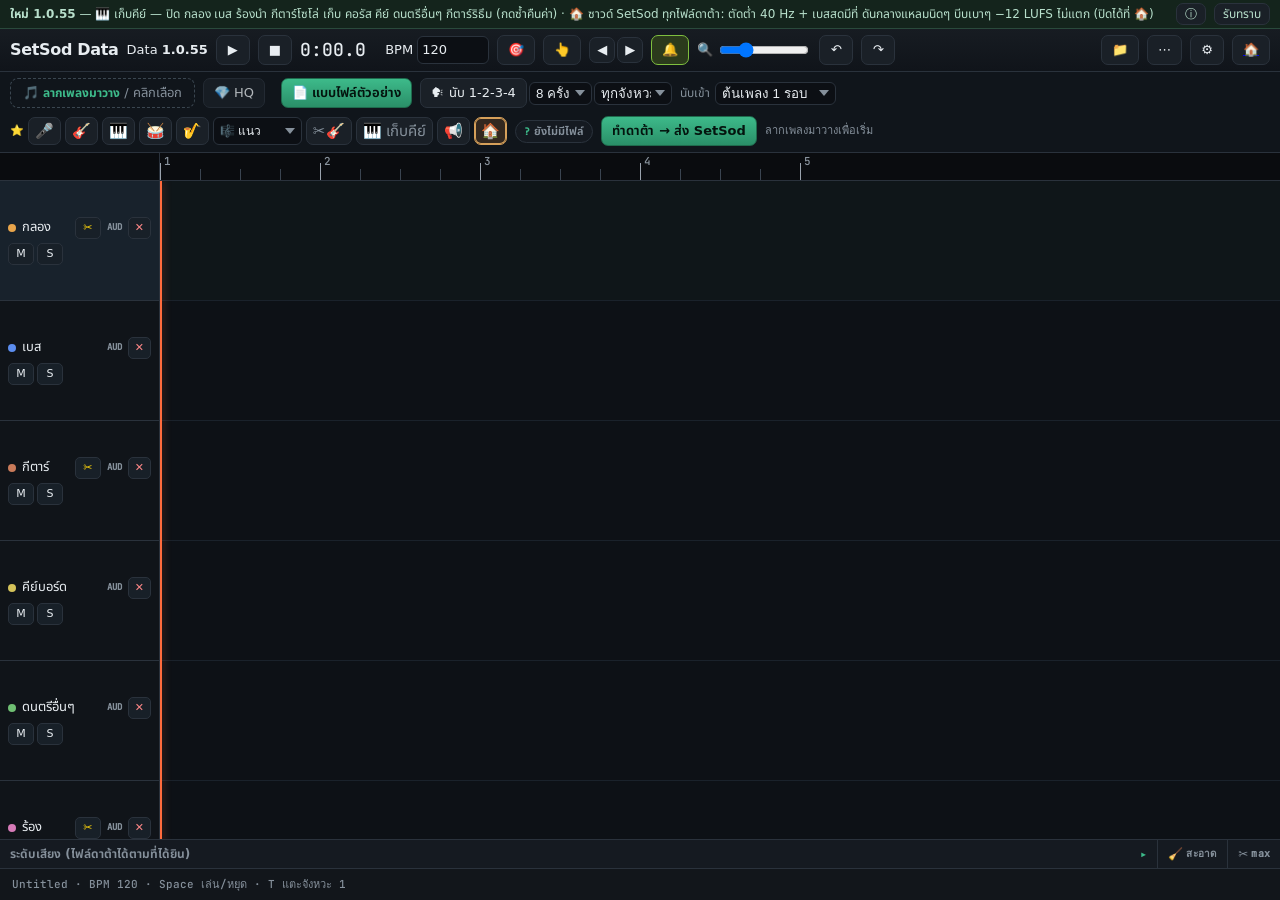
<file: data.html>
<!doctype html>
<html lang="th">
<head>
<meta charset="utf-8">
<meta name="viewport" content="width=device-width,initial-scale=1">
<meta name="bp-data" content="1.0.55">
<title>SetSod Data Studio</title>
<link rel="icon" href="icon-192.png">
<style>
@font-face{font-family:NotoThai;src:url(fonts/noto-sans-thai-variable.woff2) format("woff2");font-weight:100 900;font-display:swap}
@font-face{font-family:JetMono;src:url(fonts/jetbrains-mono-latin-500.woff2) format("woff2");font-weight:500;font-display:swap}
:root{
  --bg:#0b0d10;--panel:#12161c;--line:#2a323c;--tx:#e8edf1;--mut:#85909b;
  --acc:#3dba8a;--acc2:#2a8f68;--play:#ff6b3d;--r:8px;
}
*{box-sizing:border-box}
html,body{margin:0;height:100%;background:var(--bg);color:var(--tx);font:13px/1.4 NotoThai,system-ui,sans-serif;overflow:hidden}
button,input{font:inherit;color:inherit}
.btn{display:inline-flex;align-items:center;justify-content:center;gap:5px;min-height:30px;padding:4px 10px;border:1px solid var(--line);border-radius:7px;background:#1a2027;cursor:pointer}
.btn[hidden]{display:none} /* 1.0.41: the hidden attribute lost to .btn{display} (↻ ลองแยกใหม่ showed before any song) */
.btn:hover{border-color:#3d4a55}
.btn:disabled{opacity:.4;cursor:default}
.btn.pri{background:linear-gradient(180deg,var(--acc),var(--acc2));border-color:#1f6b4d;color:#04140e;font-weight:650}
.btn.on{background:#243040;border-color:#4a6078}
.btn.icon{min-width:34px}
.tb{min-height:22px;min-width:26px;padding:0 6px;font-size:11px;border:1px solid var(--line);border-radius:5px;background:#182028;cursor:pointer}
.tb.on{background:#3a2a2a;color:#f88}
.tb.play{color:var(--acc);font-size:10px}
.tb.play.on{background:#1a3a2a;color:#6fdfb0;border-color:#2a5a40}
.shell{display:grid;grid-template-rows:auto auto 1fr auto auto;flex:1 1 auto;min-height:0;width:100%;max-width:100vw;overflow:hidden}
body{display:flex;flex-direction:column;height:100vh}
.top{display:flex;align-items:center;flex-wrap:wrap;gap:6px 8px;padding:6px 10px;background:linear-gradient(180deg,#171c22,#10141a);border-bottom:1px solid var(--line);min-width:0;max-width:100%}
.top .btn,.top label,.top select,.top .status{flex:0 0 auto}
.top .spacer{flex:1 1 40px;min-width:8px}
.brand{font-size:16px;font-weight:700;letter-spacing:-.02em;flex:0 0 auto}
.brand small{display:none} /* save horizontal room — version pill already shows Data */}
.verpill{font-family:JetMono,ui-monospace,monospace;font-size:11px;color:var(--acc);border:1px solid #2a4a3c;background:#12201a;border-radius:999px;padding:4px 10px;white-space:nowrap}
.verpill b{font-weight:600}
.spacer{flex:1}
.wn{display:none;margin:0;padding:3px 10px;background:#14241c;border-bottom:1px solid #2a4a3c;color:#b8e0cc;font-size:12px;white-space:nowrap;overflow:hidden;text-overflow:ellipsis;flex:0 0 auto}
.wn.on{display:flex;gap:8px;align-items:center}
.wn .wtxt{flex:1;min-width:0;overflow:hidden;text-overflow:ellipsis}
.wn.full{white-space:normal}
.wn.full .wtxt{overflow:visible}
.wn .btn{min-height:22px;padding:0 8px}
.clock{font-family:JetMono,ui-monospace,monospace;font-size:18px;min-width:7ch}
.gate{display:none;margin:0;padding:8px 12px;background:#1a1510;color:#e8d2b0;border-bottom:1px solid #5a4030}
.gate.on{display:block}
.import{display:flex;gap:8px;align-items:center;padding:6px 12px;border-bottom:1px solid var(--line);background:var(--panel);flex-wrap:wrap}
.import .drop{flex:1;min-width:200px;border:1px dashed #3a4650;border-radius:8px;padding:8px 12px;text-align:center;cursor:pointer}
.import .drop.over{border-color:var(--acc);background:rgba(61,186,138,.08)}
.status{color:var(--mut);font-family:JetMono,ui-monospace,monospace;font-size:11px}
.exref{flex:1 1 100%;border:1px solid var(--line);border-radius:8px;background:#0e1318;padding:4px 10px;color:var(--mut);font-size:12px}
.exref summary{cursor:pointer;color:var(--acc);font-weight:650;padding:4px 0}
.exref-body{display:flex;flex-wrap:wrap;gap:10px;align-items:center;padding:6px 0 8px}
.exref-body label{display:flex;flex-direction:column;gap:2px;font-size:11px;color:var(--mut)}
.exref-body audio{height:28px;max-width:220px}
.exref-body code{font-family:JetMono,monospace;font-size:10px;color:#9ab}
.recipe{display:flex;gap:8px;align-items:center;padding:6px 10px;border-bottom:1px solid var(--line);background:#10151b;flex-wrap:wrap;min-width:0;max-width:100%}
.recipe .btn.pri{flex:0 1 auto;max-width:100%}
.recipe b{font-size:12px;color:var(--acc)}
.recipe .rlead{display:flex;gap:4px;flex-wrap:wrap;align-items:center;font-size:11px;color:var(--mut)}
.recipe .rlead .lb{min-height:28px;min-width:30px;padding:2px 6px;font-size:15px;line-height:1}
.recipe .rlead .lb.on{background:#2c3a22;border-color:#7fb04a;box-shadow:0 0 0 1px #7fb04a inset}
.recipe .rlead .lb.keep.on{background:#1f3340;border-color:#5aa9d6;box-shadow:0 0 0 1px #5aa9d6 inset}
.recipe .rlead .lb.house.on{background:#33281f;border-color:#d6a05a;box-shadow:0 0 0 1px #d6a05a inset}
.recipe .rlead .lb.push.on{background:#3a2c18;border-color:#e0a040;box-shadow:0 0 0 1px #e0a040 inset}
.recipe .rlead select{min-height:28px;font-size:12px}
select{-webkit-appearance:none;appearance:none;background:#0c0f14 url("data:image/svg+xml,%3Csvg xmlns='http://www.w3.org/2000/svg' width='10' height='6'%3E%3Cpath d='M0 0l5 6 5-6z' fill='%2385909b'/%3E%3C/svg%3E") no-repeat right 6px center;color:var(--tx);border:1px solid var(--line);border-radius:6px;padding:3px 20px 3px 6px}
.recipe select{background-color:#0c0f14;border:1px solid var(--line);border-radius:6px;padding:3px 20px 3px 6px;color:var(--tx)}
.recipe .rnom2{display:inline-flex;gap:6px;align-items:center;flex-wrap:wrap;min-width:0;max-width:100%}
.recipe .rguide{font-size:11px;color:var(--mut)}
.recipe .rguide[open]{display:flex;gap:6px;flex-wrap:wrap;align-items:center;flex-basis:100%}
.recipe .rguide summary{cursor:pointer;color:var(--tx)}
.recipe .rguide input[type=number]{background:#0c0f14;border:1px solid var(--line);border-radius:6px;color:var(--tx);padding:2px 4px}
.main{display:grid;grid-template-columns:160px 1fr;grid-template-rows:28px 1fr auto;min-height:0}
.corner{background:#0a0c0f;border-right:1px solid var(--line);border-bottom:1px solid var(--line)}
.ruler-wrap{overflow:hidden;background:#0a0c0f;border-bottom:1px solid var(--line);cursor:ew-resize}
#ruler{display:block;height:28px}
.master-lab{grid-row:2;grid-column:1;background:#0f161c;border-right:1px solid var(--line);border-bottom:1px solid var(--line);display:flex;flex-direction:column;justify-content:center;padding:8px;gap:4px}
.master-lab b{color:var(--acc);font-size:12px}
.master-lab span{font-size:10px;color:var(--mut);line-height:1.35}
.master-wrap{grid-row:2;grid-column:2;position:relative;overflow:hidden;background:#0a0e14;border-bottom:2px solid var(--acc);cursor:ew-resize}
#masterWave{display:block;height:100%}
.master-wrap .playhead{z-index:9}
.heads{grid-row:2;overflow:hidden;border-right:1px solid var(--line);background:#101419}/* vertical scroll driven by lanesWrap */
.thead{height:120px;padding:6px 8px;border-bottom:1px solid var(--line);display:flex;flex-direction:column;justify-content:center;gap:4px;box-sizing:border-box}
.thead.on{background:#18222c}
.thead.fine{padding-left:14px}
.tb.fine{color:#ffd60a}
.fine-prog{font:650 10px NotoThai,system-ui,sans-serif;color:#ffd60a;white-space:nowrap;margin-left:2px}
.credits{font-size:10px;color:var(--mut);line-height:1.4;max-width:36em;margin:8px 0 0}
.tn{display:flex;align-items:center;gap:6px;width:100%}
.tn i{width:8px;height:8px;border-radius:50%}
.tn input{flex:1;min-width:0;background:transparent;border:0;border-bottom:1px solid transparent;padding:0}
.tn input:focus{border-bottom-color:#3d4a55;outline:0}
.tn b{font-size:9px;color:var(--mut);font-family:JetMono,monospace}
.tops{display:flex;gap:3px;flex-wrap:wrap;align-items:center}
.tops .wz{display:inline-flex;gap:2px;align-items:center;margin-left:2px}
.tops .wz b{font:600 10px JetMono,monospace;color:var(--mut);min-width:3.2ch;text-align:center}
.tb.del{color:#f88;margin-left:auto;min-width:22px}
.tb.del:hover{background:#3a2222;border-color:#6a3030}
.lanes-wrap{overflow:auto;position:relative;background:#0d1116;cursor:crosshair;grid-row:2;grid-column:2}
.lanes{position:relative;min-height:100%}
.lane{height:120px;border-bottom:1px solid #1a222b;position:relative;box-sizing:border-box}
.lane.on{background:rgba(61,186,138,.03)}
.clip{position:absolute;top:10px;height:100px;border:1px solid;border-radius:4px;overflow:hidden;cursor:grab}
.clip.sel{outline:1px solid #fff8}
.cw{display:block;pointer-events:none;width:100%;height:100%}
.clab{position:absolute;left:6px;top:2px;font-size:10px;text-shadow:0 1px 2px #000;pointer-events:none}
.hndl{position:absolute;top:0;bottom:0;width:6px;background:transparent;cursor:ew-resize}
.hndl.L{left:0}.hndl.R{right:0}
.mblock{position:absolute;height:8px;border-radius:2px;opacity:.85}
.playhead{position:absolute;top:0;left:0;width:24px;margin-left:-11px;height:100%;background:transparent;z-index:8;pointer-events:auto;cursor:ew-resize;touch-action:none}
.playhead::before{content:'';position:absolute;left:11px;top:0;bottom:0;width:2px;background:var(--play);box-shadow:0 0 8px rgba(255,107,61,.5);pointer-events:none}
.mixer-wrap{grid-column:1/-1;border-top:1px solid var(--line);background:#101419;display:flex;flex-direction:column;min-height:0}
.mixer-fold{display:flex;align-items:center;gap:8px;width:100%;min-height:28px;padding:4px 10px;border:0;border-bottom:1px solid var(--line);background:#151a21;color:var(--mut);cursor:pointer;font:650 12px NotoThai,system-ui,sans-serif;text-align:left}
.mixer-head{display:flex;align-items:stretch}.mixer-head .mixer-fold{flex:1;min-width:0}
.maxcut{flex:none;display:inline-flex;align-items:center;gap:3px;padding:0 10px;border:0;border-left:1px solid var(--line);border-bottom:1px solid var(--line);background:#151a21;color:var(--mut);cursor:pointer;font:650 12px NotoThai,system-ui,sans-serif}
.maxcut b{font:700 10px JetMono,monospace;letter-spacing:.02em}.maxcut:hover{color:var(--tx);background:#1a222c}
.maxcut.on{background:#3a2a2a;color:#f88}.mixer-wrap.folded .maxcut{border-bottom:0}
.deepclean.on{background:#1e3a2a;color:#8f8}
.chpill{display:inline-flex;align-items:center;gap:4px;padding:2px 8px;border-radius:999px;border:1px solid var(--line);background:#151a21;color:var(--mut);font:650 11px NotoThai,system-ui,sans-serif;white-space:nowrap}
.chpill b{font:700 10px JetMono,monospace;color:var(--acc)}
.chpill.stereo b{color:#7ab}.chpill.mono b{color:#8c8}
.set-save{display:flex;gap:8px;align-items:center;flex-wrap:wrap;margin-top:10px;padding-top:10px;border-top:1px solid var(--line)}
.set-save .dirt{font:600 11px NotoThai,system-ui,sans-serif;color:#c96}
.set-save .dirt[hidden]{display:none}
.btn.setpri{background:#1e3a2a;color:#9e9;border:1px solid #2a5a3c}
.btn.setpri:disabled{opacity:.45;cursor:default}
.mixer-fold:hover{color:var(--tx);background:#1a222c}
.mixer-fold .chev{margin-left:auto;font-family:JetMono,monospace;color:var(--acc)}
.mixer{display:flex;gap:10px;overflow-x:auto;padding:10px 8px 12px;max-height:min(48vh,380px);align-items:stretch}
.mixer-wrap.folded .mixer{display:none}
.mixer-wrap.folded .mixer-fold{border-bottom:0}
.strip{flex:0 0 108px;background:#151a21;border:1px solid var(--line);border-radius:8px;padding:0 6px 8px;display:flex;flex-direction:column;align-items:center;gap:6px;min-height:300px}
.strip.muted{opacity:.72;border-color:#5a3030}
.strip.muted .fader{accent-color:#c45a5a}
.strip.muted .fader-val{color:#e08888}
.strip .lab{font-size:12px;font-weight:800;text-align:center;width:100%;padding:8px 4px 6px;border-radius:8px 8px 0 0;margin:0 -6px;color:#0b0d10;letter-spacing:-.01em;overflow:hidden;text-overflow:ellipsis;white-space:nowrap}
.strip .eqcol{display:flex;flex-direction:column;gap:3px;width:100%;padding:0 2px}
.strip .eqrow{display:grid;grid-template-columns:22px 1fr 28px;align-items:center;gap:4px;font-size:10px;color:var(--mut)}
.strip .eqrow input[type=range]{width:100%;height:18px;accent-color:var(--acc);margin:0}
.strip .eqrow b{font:600 10px JetMono,ui-monospace,monospace;color:var(--tx);text-align:right}
.strip .fader-wrap{position:relative;width:36px;height:140px;margin:4px auto 0;flex:1}
.strip .fader{position:absolute;width:140px;height:36px;left:50%;top:50%;transform:translate(-50%,-50%) rotate(-90deg);transform-origin:center;accent-color:var(--acc);margin:0}
.strip .fader-val{font:600 11px JetMono,ui-monospace,monospace;color:var(--acc);margin-top:2px}
.ms{display:flex;gap:3px;justify-content:center;flex-wrap:wrap}
.piano{display:none;grid-template-columns:56px 1fr;grid-template-rows:auto 1fr;height:210px;border-top:1px solid var(--line);background:#0c0f14}
.piano.on{display:grid}
.piano-bar{grid-column:1/-1;display:flex;gap:10px;align-items:center;flex-wrap:wrap;padding:6px 10px;border-bottom:1px solid var(--line);background:#101419;font-size:12px;color:var(--mut)}
.piano-bar select{background-color:#0c0f14;border:1px solid var(--line);border-radius:6px;padding:4px 20px 4px 8px;color:var(--tx)}
#pianoKeys{overflow:hidden;background:#151a20;border-right:1px solid var(--line)}
.pkey{font-size:9px;padding-left:4px;border-bottom:1px solid #222;display:flex;align-items:center;color:#789}
.pkey.blk{background:#0a0c10;color:#567}
#pianoScroll{overflow:auto;position:relative}
#pianoGrid{position:relative}
.pnote{position:absolute;background:var(--acc);border-radius:2px;opacity:.9;cursor:pointer}
.pnote.sel{outline:1px solid #fff}
.foot{display:flex;gap:8px;flex-wrap:wrap;align-items:center;padding:8px 12px;border-top:1px solid var(--line);background:#12161b}
.toast{position:fixed;bottom:16px;left:50%;transform:translateX(-50%);background:#1c2430;border:1px solid #3a4650;padding:8px 14px;border-radius:8px;z-index:20;display:none}
.toast.on{display:block}
label.chk{display:inline-flex;gap:5px;align-items:center;color:var(--mut);font-size:12px}
.top .bpmbox input{width:72px;background:#0c0f14;border:1px solid var(--line);border-radius:6px;padding:4px}
.btn.sm{min-height:26px;min-width:26px;padding:2px 6px}
.nudge{display:inline-flex;gap:2px}
.btn.tog.on{background:#2b3a1c;border-color:#7fbf3f;color:#e8ffd0}
.btn.tog:not(.on){opacity:.75}
.btn.armed{background:#ffd60a;border-color:#ffd60a;color:#111;font-weight:700;box-shadow:0 0 0 3px rgba(255,214,10,.35);animation:armp 1.2s ease-in-out infinite}
@keyframes armp{50%{box-shadow:0 0 0 6px rgba(255,214,10,.12)}}
.corner{position:relative}
.count-hint{position:fixed;left:50%;transform:translateX(-50%);top:150px;z-index:20;background:#ffd60a;color:#111;font-weight:700;font-size:12px;padding:4px 12px;border-radius:999px;box-shadow:0 4px 14px #0008;pointer-events:none}
.counting .lanes-wrap{outline:2px solid rgba(255,214,10,.7);outline-offset:-2px}
.zoombox{display:inline-flex;align-items:center;gap:4px}.zoombox input{width:90px}
.menu{position:relative}.menu>summary{list-style:none}.menu>summary::-webkit-details-marker{display:none}
.menu .pop{position:absolute;right:0;top:calc(100% + 4px);z-index:30;background:#151b22;border:1px solid var(--line);border-radius:10px;padding:10px;display:flex;flex-direction:column;gap:6px;min-width:260px;box-shadow:0 10px 30px #000a}
.menu .pop.wide{min-width:520px}
.menu .pop b{font-size:11px;color:var(--acc);margin-top:4px}
.menu .pop .row{display:flex;gap:6px;flex-wrap:wrap;align-items:center}
.menu .pop input[type=number]{width:56px;background:#0c0f14;border:1px solid var(--line);border-radius:6px;color:var(--tx);padding:2px 4px}
.recipe .drop{border:1px dashed #3a4650;border-radius:8px;padding:5px 12px;cursor:pointer;color:var(--mut)}
.recipe .drop.over{border-color:var(--acc);background:rgba(61,186,138,.08)}
.recipe .cnt{display:inline-flex;gap:2px;align-items:center}
.recipe .cnt select{max-width:78px}
.chip{display:inline-flex;cursor:pointer}.chip input{display:none}
.chip i{font-style:normal;font-size:11px;padding:3px 8px;border:1px solid var(--line);border-radius:999px;color:var(--mut)}
.chip input:checked+i{background:#3a2222;border-color:#a04848;color:#ffb0b0;text-decoration:line-through}
.chip.part i{background:linear-gradient(90deg,#3a2222 50%,transparent 50%);border:1px dashed #a04848;color:#ffb0b0}
.cblock{position:absolute;top:0;bottom:0;background:rgba(255,214,10,.14);border-left:2px solid #ffd60a;border-right:1px dashed rgba(255,214,10,.5);z-index:3;cursor:grab;touch-action:none}
.cband{position:absolute;top:0;z-index:2;pointer-events:none;background:rgba(255,214,10,.07);border-left:2px solid rgba(255,214,10,.85)}
.cband b{position:sticky;top:0;display:inline-block;margin:2px 0 0 4px;font-size:11px;color:#111;background:#ffd60a;border-radius:4px;padding:1px 6px}
.cband .cgrip{pointer-events:auto;cursor:grab;touch-action:none;user-select:none;-webkit-user-select:none;padding:3px 4px 3px 7px;box-shadow:0 1px 3px rgba(0,0,0,.5)}
.cband .cdel{font-style:normal;margin-left:6px;padding:0 4px;border-radius:3px;background:rgba(0,0,0,.18);cursor:pointer}
.cband .cdel:hover{background:#ff453a;color:#fff}
.cband.cdrag,.cblock.cdrag{background:rgba(255,214,10,.22);z-index:6;will-change:transform}
.cband.cdrag .cgrip{cursor:grabbing}
.cblock.intro{pointer-events:none;background:rgba(255,214,10,.07);border-left-style:dashed}
.cblock b{position:absolute;left:4px;top:2px;font-size:10px;color:#ffd60a;white-space:nowrap;text-shadow:0 1px 2px #000}
.counting .lanes-wrap,.counting .ruler-wrap,.tapping .lanes-wrap,.tapping .ruler-wrap{cursor:copy}

.eqpop{position:fixed;z-index:60;width:260px;background:#1b2130;border:1px solid #3a4560;border-radius:10px;padding:8px 10px;box-shadow:0 8px 24px #0008;color:#e6ebf5;font-size:13px}
.eqpop .eqh{display:flex;justify-content:space-between;align-items:center;gap:6px}.eqpop .eqsub{opacity:.75;font-size:11.5px;margin:2px 0 6px}
.eqpop .eqr{display:grid;grid-template-columns:70px 1fr 52px;align-items:center;gap:6px;margin:4px 0}.eqpop .eqr output{text-align:right;font-variant-numeric:tabular-nums}
.eqpop input[type=range]{width:100%}.eqpop .eqf{text-align:right;margin-top:4px}.thead .tb.eqb.on{background:#2f6b4a}
</style>
</head>
<body>
<div class="gate" id="gate">สตูดิโอนี้ใช้ได้บนคอมพิวเตอร์เท่านั้น — มือถือใช้แอป SetSod สำหรับเล่นสด</div>
<div class="wn" id="dataWn"></div>
<div class="shell" id="app">
  <header class="top">
    <div class="brand">SetSod Data</div>
    <span class="verpill" id="dataVer" title="เวอร์ชัน SetSod Data (แยกจากแอป SetSod)">Data <b>—</b></span>
    <button type="button" class="btn icon" id="btnPlay" title="เล่น/หยุดชั่วคราว (Space)">▶</button>
    <button type="button" class="btn icon" id="btnStop" title="หยุด กลับต้นเพลง">■</button>
    <div class="clock" id="clock">0:00.0</div>
    <label class="bpmbox" title="จังหวะนอม (BPM) — จับให้อัตโนมัติหลังแยก AI · พิมพ์แก้เองได้">BPM <input id="bpm" type="number" min="40" max="240" step="0.01" value="120"></label>
    <button type="button" class="btn icon" id="btnLockBeat" title="จับจังหวะใหม่จากเพลง (BPM + จังหวะ 1)">🎯</button>
    <button type="button" class="btn icon" id="btnTap" title="แตะจังหวะ 1: กดปุ่มนี้แล้วคลิกบนไทม์ไลน์ตรงจังหวะ 1 — หรือกด T ระหว่างเล่นตรงจังหวะ 1">👆</button>
    <span class="nudge" title="เลื่อนนอมทีละ 10 ms ถ้ายังไม่ตรง"><button type="button" class="btn icon sm" id="btnT0L">◀</button><button type="button" class="btn icon sm" id="btnT0R">▶</button></span>
    <label class="btn icon tog on" id="btnMetro" title="เสียงนอมตอนฟัง: เปิด (คลิกเพื่อปิด)"><input type="checkbox" id="chkMetro" checked hidden><span id="metroIco">🔔</span></label>
    <label class="zoombox" title="ซูมไทม์ไลน์">🔍 <input id="zoom" type="range" min="40" max="200" value="80"></label>
    <button type="button" class="btn icon" id="btnUndo" title="ย้อน (Ctrl+Z)">↶</button>
    <button type="button" class="btn icon" id="btnRedo" title="ทำซ้ำ">↷</button>
    <div class="spacer"></div>
    <details class="menu" id="mnuProj"><summary class="btn icon" title="โปรเจกต์">📁</summary><div class="pop">
      <button type="button" class="btn" id="btnNew">🆕 โปรเจกต์ใหม่</button>
      <button type="button" class="btn" id="btnSave">💾 บันทึก (ในเบราว์เซอร์)</button>
      <button type="button" class="btn" id="btnLoad">📂 เปิดไฟล์โปรเจกต์</button>
      <button type="button" class="btn" id="btnExportProj">⬇ ส่งออกไฟล์โปรเจกต์</button>
      <input id="fileProj" type="file" accept=".setsod-project,.json,application/json" hidden>
    </div></details>
    <details class="menu" id="mnuTools"><summary class="btn icon" title="เครื่องมือสตูดิโอ">⋯</summary><div class="pop">
      <b>แก้คลิป</b>
      <div class="row"><button type="button" class="btn" id="btnSelect">เลือก</button><button type="button" class="btn" id="btnSplit" title="S">ผ่าคลิป</button><button type="button" class="btn" id="btnCut" title="Ctrl+X">ตัด</button><button type="button" class="btn" id="btnCopy" title="Ctrl+C">คัดลอก</button><button type="button" class="btn" id="btnPaste" title="Ctrl+V">วาง</button><button type="button" class="btn" id="btnDel" title="Delete">ลบคลิป</button></div>
      <b>อัดเสียง</b>
      <div class="row"><button type="button" class="btn" id="btnRec" style="color:#f66">● อัด</button><select id="recMode" title="แหล่งอัดเสียง"><option value="mic">จากไมค์</option><option value="bus">จากเครื่องเล่น</option></select></div>
      <b>แทร็ก</b>
      <div class="row"><button type="button" class="btn" id="btnAddAud">+ ช่องเสียงว่าง</button><label class="btn" id="btnAddAudFile" title="ไฟล์ที่ไม่ได้แยก AI จะไม่ถูกส่งเป็นดาต้า">+ นำเข้าไฟล์เสียง<input id="fAudNew" type="file" accept="audio/*" hidden></label><button type="button" class="btn" id="btnAddMidi">+ แทร็ก MIDI</button><button type="button" class="btn" id="btnDraw">วาดโน้ต</button></div>
      <b>ไฟล์</b>
      <div class="row"><button type="button" class="btn" id="btnMixdown">↓ มิกซ์ดาวน์ WAV</button></div>
    </div></details>
    <details class="menu" id="mnuSet"><summary class="btn icon" title="ตั้งค่าดาต้า">⚙</summary><div class="pop wide">
      <b>นอม</b>
      <div class="row">
        <label class="chk">ช่องนอม <select id="rNom"><option value="R">ขวา</option><option value="L">ซ้าย</option></select></label>
        <label class="chk">เสียง <select id="rFeel"><option value="ref">บี๊บ (แบบตัวอย่าง)</option><option value="normal">ติ๊ก (ปกติ)</option><option value="rock">ร็อค</option><option value="samcha">สามช่า</option><option value="slow">ช้า</option></select></label>
        <select id="rRate" title="ความถี่นอม"><option value="1">ทุกจังหวะ</option><option value="2" selected>ทุก 2 จังหวะ</option></select>
        <label class="chk"><input type="checkbox" id="rAccent"> เน้นจังหวะ 1</label>
        <label class="chk"><input type="checkbox" id="rFlourish"> ลูกเล่น (สไตล์ร็อค/สามช่า/ช้า)</label>
        <label class="chk"><input type="checkbox" id="rEndAuto" checked> หยุดนอมเมื่อเพลงจบ</label>
        <label class="chk">ดังนอมตอนฟัง <input id="nomVol" type="range" min="40" max="300" value="140"></label>
        <label class="chk" title="ฟังเพลงซ้าย นอมขวา เหมือนไฟล์ที่ส่งออก"><input type="checkbox" id="chkListenLR"> ฟังแยก L/R</label>
      </div>
      <b>ไฟล์ส่งออก</b>
      <div class="row">
        <label class="chk" title="รูปแบบไฟล์ที่ได้หลังทำดาต้า — โมโน = ใช้บ่อยกับสายเดี่ยว/FOH · สเตอริโอ dual-mono = หูข้างหนึ่งเพลง อีกข้างนอม (แนะนำ IEM)">รูปแบบ
          <select id="rOutFmt">
            <option value="mono">โมโน (เพลงโมโน + นอมโมโน)</option>
            <option value="dual" selected>สเตอริโอ dual-mono (เพลง|นอม)</option>
          </select>
        </label>
        <select id="rSr" title="sample rate"><option value="0">SR ตามไฟล์</option><option value="44100">44.1k</option><option value="48000" selected>48k</option></select>
        <label class="chk" title="ฝั่งเพลงดังขึ้นได้ถึง −11 LUFS แต่ไม่บีบลิมิตเกิน 3 dB (เพลงไดนามิกกว้างจะเบากว่า −11 นิดหน่อย แต่ไม่แตก) · นอมพีค −0.5 dBFS"><input type="checkbox" id="rLoud" checked> ดัง ≤ −11 LUFS</label>
      </div>
      <p class="credits" id="outFmtHint">ส่งเข้า SetSod เป็นไฟล์โมโนแยก (เพลง + นอม) เสมอ · เลือกสเตอริโอ = มีไฟล์พร้อมใช้ L/R เพิ่มสำหรับหูฟัง</p>
      <div class="row rguide" id="rGuideBox">
        <label class="chk" title="เสียงต้นฉบับเบาๆ ในหูฝั่งนอม จากแทร็กที่ติ๊กข้างๆ (ไม่ขึ้นกับปุ่ม M — ติ๊ก ร้อง = มีเสียงร้องนำ+คอรัสในหูนอมด้วย แม้ปิดร้องนำไว้)"><input type="checkbox" id="rGuide"> ไกด์เบาฝั่งนอม</label>
        <label class="chk"><input type="checkbox" data-guide="drums"> กลอง</label><label class="chk"><input type="checkbox" data-guide="bass"> เบส</label><label class="chk"><input type="checkbox" data-guide="guitar" checked> กีตาร์</label><label class="chk"><input type="checkbox" data-guide="keys"> คีย์</label><label class="chk"><input type="checkbox" data-guide="other"> อื่นๆ</label><label class="chk"><input type="checkbox" data-guide="vocals" checked> ร้อง</label>
        <label class="chk" title="ความดังไกด์ในหูฝั่งนอม (ค่าเดิม −28 dBFS)">ระดับไกด์ <input id="rGuideDb" type="range" min="-40" max="-12" step="1" value="-28" style="width:120px;vertical-align:middle"> <b id="rGuideDbV">−28</b> dB</label><button type="button" class="btn" id="btnGuidePrev" title="ฟัง 8 วิ จากตำแหน่งเคอร์เซอร์: เพลงหูหนึ่ง ไกด์อีกหู ที่ระดับนี้ (เหมือนในไฟล์)">▶ ฟังไกด์</button>
      </div>
      <b>โปรไฟล์สูตร</b>
      <div class="row"><select id="rProf"><option value="">— เลือก —</option></select><button type="button" class="btn" id="btnProfSave">บันทึกเป็นโปรไฟล์</button><button type="button" class="btn" id="btnProfDel">ลบโปรไฟล์</button></div>
      <b>ไทม์ไลน์</b>
      <div class="row"><label class="chk"><input type="checkbox" id="chkSnap" checked> สแนปคลิป</label></div>
      <p class="credits">แยกเสียงในเครื่องนี้ (MIT): HT-Demucs 6s · DrumSep v2 (inagoy / Gridshift) สำหรับปุ่ม ✂ แยกละเอียดที่เลนกลอง · UVR-MDX-NET KARA 2 (Ultimate Vocal Remover) สำหรับเลนร้อง · กีตาร์ริธึม/โซโล่แยกเบาในเครื่อง (ไม่โหลดโมเดลใหญ่) — เครดิตผู้พัฒนาโมเดล</p>
      <div class="set-save">
        <button type="button" class="btn setpri" id="btnSetSave" disabled title="ยืนยันการตั้งค่าที่แก้ไว้">💾 บันทึกการตั้งค่า</button>
        <button type="button" class="btn" id="btnSetRevert" disabled title="คืนค่าที่บันทึกไว้ล่าสุด">ยกเลิก</button>
        <span class="dirt" id="setDirty" hidden>ยังไม่บันทึก</span>
      </div>
      <select id="rCi" hidden><option value="0">0</option><option value="1" selected>1</option><option value="2">2</option></select>
      <select id="rCiMode" hidden><option value="pre">pre</option><option value="over" selected>over</option></select>
      <input type="checkbox" id="rCues" checked hidden>
    </div></details>
    <a class="btn icon" href="./" title="กลับแอป SetSod">🏠</a>
  </header>

  <div class="recipe" id="recipe">
    <div class="drop" id="dropAi" title="ลากไฟล์เพลงมาวาง หรือคลิกเพื่อเลือก — แยก AI อัตโนมัติ">🎵 <b>ลากเพลงมาวาง</b> / คลิกเลือก<input id="fAi" type="file" accept="audio/*" hidden></div>
    <button type="button" class="btn tog" id="btnHq" aria-pressed="false" hidden title="💎 คุณภาพสูง (BS-RoFormer) — แยกเสียงชัดกว่า เสียงรั่วน้อยกว่า · โหลดโมเดลครั้งแรก ~336 MB · ช้ากว่าปกติ · พีซีเท่านั้น">💎 HQ</button>
    <button class="btn" id="goAi" hidden>↻ ลองแยกใหม่</button>
    <span class="status" id="sAi"></span>
    <button type="button" class="btn pri" id="btnRefPreset" title="ตั้งทุกอย่างเหมือนไฟล์ตัวอย่าง: บี๊บทุก 2 จังหวะ · นับเข้าตอนต้นเพลง · 48k · −11 LUFS">📄 แบบไฟล์ตัวอย่าง</button>
    <span class="cnt"><button type="button" class="btn" id="btnCount" aria-pressed="false" title="เปิดแล้วคลิกบนไทม์ไลน์ตรงไหน = นับตรงนั้น (ตามนอมของเพลง) · คลิกที่ช่องนับ = ลบ · ลาก = ย้าย">🗣 นับ 1-2-3-4</button><select id="rCountN" title="แบบการนับ"><option value="8" title="one · two · one two three four">8 ครั้ง</option><option value="4" title="one two three four">4 ครั้ง</option></select><select id="rCountPace" title="จังหวะนับเทียบกับจังหวะนอม — ทุกจังหวะ / เร็ว / ช้า / ช้ามาก"><option value="1" selected>ทุกจังหวะ (ตามนอม)</option><option value="0.5">เร็ว (2×)</option><option value="2">ช้า (½)</option><option value="4">ช้ามาก (¼)</option></select></span>
    <label class="chk">นับเข้า <select id="rIntro"><option value="0">ไม่นับ</option><option value="over1" selected>ต้นเพลง 1 รอบ</option><option value="over2">ต้นเพลง 2 รอบ</option><option value="pre1">ก่อนเพลง 1 ห้อง</option><option value="pre2">ก่อนเพลง 2 ห้อง</option></select></label>
    <div class="rlead" id="rLead" title="Data 1.0.55 — ⭐ เสียงเด่นของเพลงนี้ (จำแยกต่อเพลง)">
      <span title="⭐ เสียงเด่น: เลนที่เลือกดังขึ้น +3 dB · กดซ้ำ = ยกเลิก">⭐</span>
      <button type="button" class="btn lb" data-lead="vocals" title="⭐ ร้องเด่น">🎤</button>
      <button type="button" class="btn lb" data-lead="guitar" title="⭐ กีตาร์เด่น">🎸</button>
      <button type="button" class="btn lb" data-lead="keys" title="⭐ คีย์บอร์ดเด่น">🎹</button>
      <button type="button" class="btn lb" data-lead="drums" title="⭐ กลองเด่น">🥁</button>
      <button type="button" class="btn lb" data-lead="other" title="⭐ ดนตรีอื่นๆ เด่น (แคน พิณ แซก เครื่องเป่า ฯลฯ)">🎷</button>
      <select id="rGenre" title="แนวเพลง — ตั้งเสียงเด่น/ตัดโซโล่ให้อัตโนมัติ (แก้ต่อได้)">
        <option value="">🎼 แนว</option><option value="pop">🎤 ป๊อป</option><option value="rock">🎸 ร็อค</option><option value="luktung">🪕 ลูกทุ่ง</option><option value="molam">🎋 หมอลำ</option><option value="samcha">💃 สามช่า</option><option value="pcl">🌾 เพื่อชีวิต</option><option value="slow">🌙 ช้า</option>
      </select>
      <button type="button" class="btn lb" id="btnCutSolo" title="✂ ตัดโซโล่กีตาร์ (ปิดเต็ม) — แยกกีตาร์เป็น ริธึม/โซโล่ ให้เอง แล้วปิดเลนโซโล่ · กดซ้ำ = เปิดโซโล่คืน">✂🎸</button>
      <button type="button" class="btn lb keep" id="btnKeep" title="🎹 เก็บคีย์ ประดับ ริธึม — ปิด กลอง เบส ร้องนำ กีตาร์โซโล่ · เก็บ คอรัส คีย์/เปียโน ดนตรีอื่นๆ (ซินธ์ สตริง) กีตาร์ริธึม · แยกร้อง/กีตาร์ให้เองถ้ายังไม่แยก · กดซ้ำ = คืนค่าเดิม · แนะนำ 💎 HQ บนพีซี">🎹 เก็บคีย์</button>
      <button type="button" class="btn lb push" id="btnPush" title="📢 ดันสู้วง — ปิด กลอง เบส กีตาร์ ร้องนำ (วงเล่นสดเอง) · ดัน คีย์ คอรัส ดนตรีอื่นๆ +3 dB · บีบเสียงเบาๆ 2:1 ตอนทำไฟล์ · เพลง −11 LUFS ไม่แตก · กดซ้ำ = คืนค่าเดิม">📢</button>
      <button type="button" class="btn lb house on" id="btnHouse" aria-pressed="true" title="🏠 ซาวด์ SetSod (เปิดอยู่) — มาสเตอร์ฝั่งเพลงตอนทำดาต้า: ตัดต่ำ 40 Hz + ลดเบสนิดหน่อยให้เบสสดมีที่ · ดันกลางแหลมเล็กน้อย (คีย์/ริธึม/คอรัส) · บีบเบาๆ · −12 LUFS ไม่เกิน −11 · TP ≤ −1 dB ไม่แตก · ไม่แตะฝั่งนอม · กดเพื่อปิด">🏠</button>
    </div>
    <span class="chpill" id="chPill" title="ต้นทาง = ไฟล์ที่ลากเข้า · ส่งออก = รูปแบบที่ตั้งใน ⚙"><b>—</b> <span id="chPillTxt">ยังไม่มีไฟล์</span></span>
    <button type="button" class="btn setpri" id="btnSetSaveBar" hidden disabled title="ยืนยันการตั้งค่าที่แก้ไว้">💾 บันทึก</button>
    <button type="button" class="btn pri" id="btnMakeData">ทำดาต้า → ส่ง SetSod</button>
    <span class="status" id="sRecipe">ลากเพลงมาวางเพื่อเริ่ม</span>
  </div>

  <div class="main">
    <div class="corner"><span class="count-hint" id="countHint" hidden></span></div>
    <div class="ruler-wrap"><canvas id="ruler" height="28"></canvas></div>
    <div class="heads" id="trackHeads"></div>
    <div class="lanes-wrap" id="lanesWrap">
      <div class="lanes" id="lanes"><div class="playhead" id="playhead"></div></div>
    </div>
    <div class="mixer-wrap folded" id="mixerWrap">
      <div class="mixer-head"><button type="button" class="mixer-fold" id="btnMixerFold" aria-expanded="false" title="หุบ/กางมิกเซอร์">ระดับเสียง (ไฟล์ดาต้าได้ตามที่ได้ยิน) <span class="chev" id="mixerChev">▸</span></button><button type="button" class="maxcut deepclean" id="btnDeepClean" aria-pressed="false" title="🧹 สะอาด — กรอง noise/เศษเสียง AI (ฟู่/bleed) โดยไม่บังคับ ✂max · กดแยกจากตัดแรงสุดได้ · ปิดเลนที่ไม่เอาก่อน · แลกกับเสียงบางลงนิดหน่อย">🧹<b>สะอาด</b></button><button type="button" class="maxcut" id="btnMaxCut" aria-pressed="false" title="✂ ตัดแรงสุด — ทุกเลนที่ปิดตัดเสียงหลงเหลือเต็ม 24 dB · กดแยกจาก 🧹 ได้ · กดอีกครั้ง = กลับค่าเดิม · เลนที่เปิดอยู่ไม่โดน">✂<b>max</b></button></div>
      <div class="mixer" id="mixer"></div>
    </div>
  </div>

  <div class="piano" id="pianoRoll">
    <div class="piano-bar">
      <b style="color:var(--tx)">เขียนโน้ต</b>
      <label>เครื่องดนตรี
        <select id="midiInst" title="เลือกเสียงเครื่องสำหรับแทร็ก MIDI นี้">
          <option value="drums">กลอง</option><option value="bass">เบส</option><option value="guitar">กีตาร์</option><option value="keys" selected>คีย์บอร์ด</option><option value="pad">แพด</option><option value="lead">ลีด</option><option value="synth">ซินธ์</option>
        </select>
      </label>
      <span>⋯ → วาดโน้ต แล้วคลิกบนเปียโนโรล</span>
    </div>
    <div id="pianoKeys"></div>
    <div id="pianoScroll"><div id="pianoGrid"></div></div>
  </div>

  <footer class="foot">
    <span class="status" id="sOut">Space เล่น/หยุด · T แตะจังหวะ 1 ระหว่างเล่น</span>
  </footer>
</div>
<div class="toast" id="toast"></div>

<script type="module">
const _DV=(document.querySelector('meta[name="bp-data"]')?.content||'')+'';
const [{createStudio},{DATAV,DATACHG,dataWhatsNew},{REF_PRESET}]=await Promise.all([
  import('./data-studio.js?v='+_DV),
  import('./data-ver.js?v='+_DV),
  import('./data-nom.js?v='+_DV)
]);

const desk=matchMedia('(pointer:fine)').matches&&!/Android|iPhone|iPad|Mobile/i.test(navigator.userAgent)&&innerWidth>=900;
if(!desk)document.getElementById('gate').classList.add('on');
let gpuF16=false;
(async()=>{try{const p=navigator.gpu?.requestAdapter?.();if(!p)return;const a=await Promise.race([p,new Promise(r=>setTimeout(()=>r(null),2000))]);gpuF16=!!(a&&a.features?.has('shader-f16'))}catch(e){}})();

function toast(m){const t=document.getElementById('toast');t.textContent=m;t.classList.add('on');clearTimeout(toast._);toast._=setTimeout(()=>t.classList.remove('on'),2800)}
function fmtMmSs(sec){sec=Math.max(0,+sec||0);const m=Math.floor(sec/60),s=Math.round(sec%60);return m+':'+String(s).padStart(2,'0')}

/* Own version line — independent of SetSod APPV / APK */
document.getElementById('dataVer').innerHTML='Data <b>'+DATAV+'</b>';
document.title='SetSod Data '+DATAV;
{const prev=localStorage.getItem('ssd-ver');
 if(prev!==DATAV){
   const note=(dataWhatsNew(DATAV)||DATACHG[DATAV]||'').replace(/</g,'');
   const wn=document.getElementById('dataWn');
   wn.innerHTML=`<span class="wtxt"><b>ใหม่ ${DATAV}</b> — ${note||'มีปรับปรุงใหม่'}</span><button type="button" class="btn" id="wnMore" title="อ่านทั้งหมด">ⓘ</button><button type="button" class="btn" id="wnOk">รับทราบ</button>`;
   wn.classList.add('on');
   document.getElementById('wnMore').onclick=()=>wn.classList.toggle('full');
   document.getElementById('wnOk').onclick=()=>{wn.classList.remove('on');localStorage.setItem('ssd-ver',DATAV)};
 }
}

const studio=createStudio({
  root:document.getElementById('app'),
  toast,
  onTransport(st){
    const t=(typeof studio.playheadT==='function')?studio.playheadT():(st.playing?st.ac.currentTime-(st.playT0||0)+st.offset:st.offset);
    document.getElementById('clock').textContent=studio.fmt(t);
    document.getElementById('btnPlay').textContent=st.playing?'❚❚':'▶';
    document.getElementById('btnRec')?.classList.toggle('on',!!st.recording);
    document.getElementById('pianoRoll').classList.toggle('on',!!(st.tracks[st.sel.track]?.type==='midi'));
  },
  onProjectLoaded(proj){if(window.__recipeReady)window.__applyProj?.(proj);else window.__pendProj=proj},
  onMarkers(list){window.__onMarkers?.(list)},
  onUnmix(p){const el=document.getElementById('sRecipe');if(!el)return; // 1.0.35: clean-mute render progress
    if(p<0)return;
    // 1.0.55: don't overwrite 🎹/📢/🏠/⭐ status (heard-clean used to hide the preset line)
    if(/^[🎹📢🏠⭐]/.test(el.textContent||''))return;
    el.textContent=p>=1?'🎚 ตัดเสียงที่ปิดออกแบบสะอาดแล้ว (ฟัง = ไฟล์)':`🎚 กำลังตัดเสียงที่ปิดให้สะอาด… ${Math.round(p*100)}%`},
  onStemMute(stem,mute){window.__onStemMute?.(stem,mute)},
  onNomMute(mute){const c=document.getElementById('chkMetro');if(c){c.checked=!mute;c.dispatchEvent(new Event('change',{bubbles:true}))}},
  countArmed(){return !!window.__countArmed},
  countN(){return +(document.getElementById('rCountN')?.value)||8},
  countPace(){const p=+document.getElementById('rCountPace')?.value;return (p===.5||p===0.5||p===2||p===4)?p:1},
  tapArmed(){return !!window.__tapArmed},
  onTapAt(r){window.__onTapAt?.(r)},
  onProject(st){document.getElementById('sOut').textContent=`${st.title} · BPM ${Math.round((st.bpm||0)*100)/100}${st.dirty?' · ยังไม่บันทึก':''} · Space เล่น/หยุด · T แตะจังหวะ 1`},
  gpuF16:()=>gpuF16,
  isPhone:()=>!desk,
  onFineProg(msg){const el=document.getElementById('sAi');if(el)el.textContent=msg}
});
await studio.boot();
window.__ssd=studio;
window.__DATAV=DATAV;

/* AI split → load as tracks */
const $=id=>document.getElementById(id);
let aiFile=null,aiBusy=false,_srcCh=0;
const AUD=/\.(mp3|wav|m4a|aac|flac|ogg)$/i;
['dragenter','dragover','drop'].forEach(ev=>document.addEventListener(ev,e=>{try{if([...e.dataTransfer.types||[]].includes('Files'))e.preventDefault()}catch(_){}}));
function bindDrop(el,fn){let n=0;
  el.addEventListener('dragenter',e=>{e.preventDefault();n++;el.classList.add('over')});
  el.addEventListener('dragover',e=>e.preventDefault());
  el.addEventListener('dragleave',()=>{if(--n<=0){n=0;el.classList.remove('over')}});
  el.addEventListener('drop',e=>{e.preventDefault();n=0;el.classList.remove('over');fn(e.dataTransfer.files)});
}
function setAi(f){
  if(!f||!(AUD.test(f.name)||/^audio\//.test(f.type||''))){$('sAi').textContent='❌ เลือกไฟล์เสียง';return}
  aiFile=f;$('goAi').hidden=true;$('sAi').textContent='✅ '+f.name;startAi();
}
$('fAi').onchange=e=>{const f=e.target.files[0];e.target.value='';if(f)setAi(f)};
bindDrop($('dropAi'),fs=>setAi(fs[0]));
$('dropAi').addEventListener('click',e=>{if(e.target.closest('button,label,input'))return;$('fAi').click()});

async function startAi(){
  if(!aiFile||aiBusy||!desk){if(!desk)$('sAi').textContent='❌ ใช้พีซีเท่านั้น';return}
  aiBusy=true;$('goAi').hidden=true;$('goAi').textContent='↻ ลองแยกใหม่';$('sAi').textContent='⏳ ถอดรหัส…';
  try{
    // Data 1.0.29: htdemucs is trained at 44.1 kHz with a fixed 343980-sample window.
    // A default AudioContext decodes at the device rate (often 48 kHz on PCs) and the model
    // then hears the song ~9% slowed/pitched-down → guitar/keys lanes come out mostly empty.
    // Always decode/resample to 44.1 kHz before separating.
    const AC=window.AudioContext||window.webkitAudioContext;
    let decCtx;try{decCtx=new AC({sampleRate:44100})}catch(e){decCtx=new AC()}
    let buf=await decCtx.decodeAudioData(await aiFile.arrayBuffer());
    try{decCtx.close()}catch(e){}
    if(buf.sampleRate!==44100){
      const OAC=window.OfflineAudioContext||window.webkitOfflineAudioContext;
      const off=new OAC(buf.numberOfChannels,Math.ceil(buf.duration*44100),44100);
      const sn=off.createBufferSource();sn.buffer=buf;sn.connect(off.destination);sn.start(0);
      buf=await off.startRendering();
    }
    // Copy channels — worker transfers detach the originals
    const L=Float32Array.from(buf.getChannelData(0));
    const R=buf.numberOfChannels>1?Float32Array.from(buf.getChannelData(1)):L.slice();
    _srcCh=buf.numberOfChannels||1;
    const title=aiFile.name.replace(/\.[^.]+$/,'');
    const sr=buf.sampleRate||44100;
    const secIn=buf.duration;
    if(!(secIn>1))throw new Error('ไฟล์สั้นเกินไปหรือถอดรหัสไม่ครบ');
    $('sAi').textContent=`⏳ ไฟล์ ${fmtMmSs(secIn)} · เริ่มแยก…`;
    const hq=useHq();const hqT0=performance.now(); // Data 1.0.41: 💎 HQ = BS-RoFormer-SW (same protocol / stem names)
    const w=new Worker(hq?'stems-ai-hq-worker.js':'stems-ai-worker.js');window.__aiRun={hq,t0:hqT0};
    const d=await new Promise((ok,no)=>{
      const stems=[];let src=null;let nExp=0;
      w.onmessage=({data:m})=>{
        if(m.t==='dl')$('sAi').textContent=`⏳ ${hq?'💎 ':''}โหลดโมเดล ${(m.p*100|0)}%${hq?` · ${(m.p*336|0)}/336 MB`:''}`;
        else if(m.t==='ready'){$('sAi').textContent=`⏳ ${hq?'💎 ':''}กำลังแยก ${fmtMmSs(secIn)}…`;if(hq){try{if(!window.__aiRun.nocache)localStorage.setItem('ssd-hq-dl','1')}catch(e){}window.__aiRun.ep=m.ep;window.__aiRun.readyMs=performance.now()-hqT0}}
        else if(m.t==='nocache')window.__aiRun.nocache=1;
        else if(m.t==='prog'&&hq&&m.ms){const left=m.ms/1000*(1-m.p)/Math.max(m.p,1e-3);$('sAi').textContent=`⏳ 💎 แยก ${(m.p*100|0)}% · เหลือ ~${fmtMmSs(Math.round(left))}`}
        else if(m.t==='sepStart'){src=m.src;nExp=m.n;$('sAi').textContent=`⏳ แยก ${fmtMmSs(m.sec)}…`}
        else if(m.t==='prog')$('sAi').textContent=`⏳ แยก ${(m.p*100|0)}% · ${fmtMmSs(secIn)}`;
        else if(m.t==='stem'){stems[m.i]={L:m.L,R:m.R};$('sAi').textContent=`⏳ ได้สเต็ม ${m.name} (${stems.filter(Boolean).length}/${(src||[]).length||6})`}
        else if(m.t==='err'){w.terminate();no(new Error(m.m))}
        else if(m.t==='done'){
          w.terminate();window.__aiRun.ms=performance.now()-hqT0;
          if(!src)src=m.src;
          if(stems.filter(Boolean).length!==(src||[]).length){no(new Error('แยกไม่ครบสเต็ม — ลองใหม่'));return}
          if(nExp&&m.n&&m.n!==nExp){no(new Error('ความยาวสเต็มไม่ตรงต้นฉบับ'));return}
          // Guard: warn if output much shorter than input (truncation)
          const outSec=(m.n||stems[0].L.length)/sr;
          ok({src,out:stems.map(s=>[s.L,s.R]),n:m.n||stems[0].L.length,sr,secIn,outSec});
        }
      };
      w.onerror=e=>{w.terminate();no(e.error||e)};
      const opt=hq?{wasmOnly:!gpuF16,eps:gpuF16?['webgpu','wasm']:['wasm']}:{wasmOnly:!gpuF16,eps:gpuF16?['webgpu']:['wasm']};
      w.postMessage({opt,L,R,sr},[L.buffer,R.buffer]);
    });
    if(Math.abs((d.outSec||0)-secIn)>0.5){
      toast(`⚠️ ความยาวหลังแยก ${fmtMmSs(d.outSec)} จากต้นฉบับ ${fmtMmSs(secIn)}`);
    }
    $('sAi').textContent=`✅ ${hq?'💎 ':''}แยกเสร็จ ${fmtMmSs(d.outSec||secIn)} — โหลดเข้าสตูดิโอแล้ว`;
    studio.state.title=title;
    const pend=(studio.state.markers||[]).filter(m=>m.kind==='count'&&m.src==='manual').map(m=>({...m}));
    studio.setMarkers([]); // new song → its own markers (restored below if saved before)
    studio.loadStemChannels({
      title,src:d.src,
      channels:d.src.map((_,k)=>({L:d.out[k][0],R:d.out[k][1]})),
      sampleRate:sr,
      mix:{L:Float32Array.from(buf.getChannelData(0)),R:buf.numberOfChannels>1?Float32Array.from(buf.getChannelData(1)):null}
    });
    try{if(restoreSong())toast('ใช้สูตร/หมุดที่บันทึกไว้ของเพลงนี้')}catch(e){}
    // จับนอมอัตโนมัติเหมือนเว็บ SetSod — ล็อก BPM+t0 จากมิกซ์ทั้งเพลง แล้วเปิดคลิกนอม
    try{
      await studio.loadCiVoices();
      const g=studio.relockBeat();
      setBpmField(g.bpm);
      document.getElementById('chkMetro').checked=true;studio.state.metro=true;syncMetroBtn();
      if(pend.length&&!(studio.state.markers||[]).length){studio.setMarkers(pend);for(const m of pend)studio.moveCount(m.id,m.t);toast('จัดจุดนับ '+pend.length+' จุดให้ตรงจังหวะเพลงแล้ว')}
      applyRecipeMutes();refreshGuides();updateChPill();
      if(!pend.length)beatToast(g);
      $('sRecipe').textContent=`พร้อม · ${title} · ${fmtMmSs(d.outSec||secIn)} · นอม ${fmtBpm(g.bpm)} BPM`;
    }catch(e){applyRecipeMutes();updateChPill();toast('ได้แทร็กแล้ว — กด 🎯 จับจังหวะ หรือพิมพ์ BPM');$('sRecipe').textContent='พร้อมทำดาต้า · '+title}
  }catch(e){$('sAi').textContent='❌ '+(e.message||e);$('goAi').hidden=!aiFile}
  finally{aiBusy=false}
}
$('goAi').onclick=startAi;
// Data 1.0.41 — 💎 HQ (BS-RoFormer-SW 6-stem) toggle: PC only, default off (htdemucs_6s), remembered; confirm before the 336 MB download
const useHq=()=>desk&&$('btnHq').getAttribute('aria-pressed')==='true';
function setHq(on){const b=$('btnHq');b.setAttribute('aria-pressed',on?'true':'false');b.classList.toggle('on',on);try{localStorage.setItem('ssd-hq',on?'1':'0')}catch(e){}}
if(!desk)$('btnHq').style.display='none';else{$('btnHq').hidden=false;let v=null;try{v=localStorage.getItem('ssd-hq')}catch(e){}setHq(v==='1')}
$('btnHq').onclick=async()=>{
  if(aiBusy)return toast('รอให้แยกเพลงนี้เสร็จก่อน');
  if(useHq()){setHq(false);toast('ใช้โหมดปกติ (เร็ว)');if(aiFile){$('goAi').hidden=false;$('goAi').textContent='↻ แยกใหม่โหมดปกติ'}return}
  let cached=false;try{cached=localStorage.getItem('ssd-hq-dl')==='1'}catch(e){}
  const gpu=gpuF16; // same rule as the normal split: WebGPU only on a real GPU with fp16 shaders, else CPU (WASM)
  if(!cached&&!confirm('💎 โหมดคุณภาพสูง (BS-RoFormer)\n\n• โหลดโมเดลครั้งแรก ~336 MB (ครั้งเดียว เก็บไว้ในเครื่อง)\n• แยกเพลง 4 นาที: '+(gpu?'ประมาณ 2–10 นาที (ใช้การ์ดจอ · ขึ้นกับรุ่น)':'⚠️ เครื่องนี้ไม่มีการ์ดจอที่รองรับ (WebGPU) — ใช้ CPU อาจนาน 1 ชม.+ ต่อเพลง')+'\n• ระหว่างแยกจะบอกเวลาที่เหลือ\n• เสียงชัดกว่า เสียงรั่วน้อยกว่าโหมดปกติ\n\nเปิดใช้?'))return;
  if(cached&&!gpu)toast('⚠️ ไม่มี WebGPU — โหมด 💎 ใช้ CPU จะช้ามาก');
  setHq(true);toast('💎 เปิดโหมดคุณภาพสูง — เพลงถัดไปจะใช้โหมดนี้');
  if(aiFile){$('goAi').hidden=false;$('goAi').textContent='↻ แยกใหม่ด้วย 💎'}
};

/* ---- สูตรดาต้าครบ (โปรไฟล์ · จังหวะ · ลูกเล่น · ส่งอัตโนมัติ) ---- */
const DEF_PROFS=[
  {id:'drummer',name:'มือกลอง',mute:['drums'],nom:'R',ci:1,feel:'rock',flourish:1},
  {id:'bassist',name:'มือเบส',mute:['bass'],nom:'R',ci:1,feel:'normal',flourish:0},
  {id:'guitarist',name:'มือกีตาร์',mute:['guitar'],nom:'R',ci:1,feel:'rock',flourish:1},
  {id:'vocalist',name:'นักร้อง',mute:['vocals'],nom:'R',ci:1,feel:'normal',flourish:0},
  {id:'samcha',name:'สามช่าเต็มวง',mute:[],nom:'R',ci:1,feel:'samcha',flourish:1},
  {id:'slow',name:'เพลงช้า',mute:[],nom:'R',ci:1,feel:'slow',flourish:0}
];
/* 1.0.54: mute chips row removed — family keys live in recipeMutes, applied to lanes; user toggles via track M / 📢 / ✂🎸 */
const MUTE_FAMS=['drums','bass','guitar','keys','other','vocals'];
let recipeMutes=[];
function muteKeysFromUI(){return recipeMutes.slice()}
function setMuteUI(keys){recipeMutes=[...new Set((keys||[]).filter(Boolean))]}
function applyRecipeMutes(opt){
  const keys=muteKeysFromUI();
  studio.applyStemMutes(keys,opt);
  // keep guide tracks audible according to metro / always show count-in
  const ck=studio.state.tracks.find(t=>t.stem==='click');
  if(ck)ck.mute=!document.getElementById('chkMetro')?.checked;
  const ci=studio.state.tracks.find(t=>t.stem==='countin');
  if(ci)ci.mute=false;
  studio.applyLiveMix?.();
  applyLeadPush();
  $('sRecipe').textContent=muteStatus();
}
/* ===== Data 1.0.53 (MUS-14) ⭐ เสียงเด่น · 🎼 แนวเพลง · ✂🎸 ตัดโซโล่ · 📢 ดันสู้วง — saved per song in the recipe ===== */
const LP={lead:'',genre:'',cutSolo:false,push:false,pushPrev:null,keep:false,keepPrev:null,house:true}; // 1.0.55: keep = 🎹 เก็บคีย์ ประดับ ริธึม · house = 🏠 SetSod house sound (default on)
const LIVE_BAND=['drums','bass','guitar']; // + ร้องนำ (sub-lane 'lead') — the live band plays these
const GENRES={pop:{lead:'vocals',cutSolo:true,dim:{guitar:50}},rock:{lead:'guitar',cutSolo:false},luktung:{lead:'vocals',cutSolo:false},
  molam:{lead:'other',cutSolo:false},samcha:{lead:'keys',cutSolo:false},pcl:{lead:'vocals',cutSolo:false},slow:{lead:'vocals',cutSolo:true}};
const LEAD_VOL=141,PUSH_VOL=141; // +3 dB
function musicLanes(){return studio.state.tracks.filter(t=>t.type==='audio'&&t.stem&&!['click','countin','mix'].includes(t.stem)&&t.clips.length)}
function paintLead(){const b=$('rLead');if(!b)return;b.querySelectorAll('[data-lead]').forEach(x=>{const on=x.dataset.lead===LP.lead;x.classList.toggle('on',on);x.setAttribute('aria-pressed',on?'true':'false')});
  $('rGenre').value=LP.genre||'';for(const [id,on] of [['btnCutSolo',LP.cutSolo],['btnPush',LP.push],['btnKeep',LP.keep],['btnHouse',LP.house]]){const x=$(id);x.classList.toggle('on',on);x.setAttribute('aria-pressed',on?'true':'false')}}
/** lane levels/mutes from ⭐/🎼/✂/📢 — only touches faders when one of them is set (else the user's faders stay) */
function applyLeadPush(){
  const T=musicLanes();if(!T.length)return;
  const fam=t=>t.fineOf||t.stem,G=GENRES[LP.genre]||{};
  if(LP.lead||LP.push||LP.genre){for(const t of T){const f=fam(t);let v=100;
    if(G.dim&&G.dim[f]!=null)v=G.dim[f];
    if(LP.lead&&f===LP.lead)v=LEAD_VOL;
    if(LP.push&&(f==='keys'||f==='other'||t.stem==='backing'))v=PUSH_VOL;
    t.vol=v}}
  const gl=T.find(t=>t.stem==='glead');if(gl&&LP.cutSolo)gl.mute=true;
  const ld=T.find(t=>t.stem==='lead');if(ld&&(LP.push||LP.keep))ld.mute=true;
  if(gl&&LP.keep)gl.mute=true;
  studio.setPush(LP.push);
  try{studio.refreshLanes()}catch(e){}
  syncMutesFromTracks();
}
function fineIdx(stem){return studio.state.tracks.findIndex(t=>t.type==='audio'&&t.stem===stem&&!t.fineOf&&t.clips.length)}
async function ensureSoloCut(){
  if(musicLanes().some(t=>t.stem==='glead'))return true;
  const i=fineIdx('guitar');if(i<0){toast('ไม่มีเลนกีตาร์ในเพลงนี้');return false}
  toast('✂🎸 กำลังแยกกีตาร์ ริธึม/โซโล่ (เร็ว ในเครื่อง)…');
  const ok=await studio.fineSplit(i,{quiet:true});
  if(ok){applyRecipeMutes();toast('✂🎸 ตัดโซโล่แล้ว — เหลือกีตาร์ริธึม (ปิดเต็ม)')}else toast('✂🎸 แยกกีตาร์ไม่สำเร็จ');
  return !!ok;
}
async function ensureVocalSplit(){
  if(musicLanes().some(t=>t.stem==='lead'))return true;
  const i=fineIdx('vocals');if(i<0)return false;
  const ok=await studio.fineSplit(i); // asks first (downloads the vocal model once)
  if(ok){applyRecipeMutes();toast('แยกร้องนำ/คอรัสแล้ว — ปิดร้องนำ เก็บคอรัส')}
  return !!ok;
}
function leadDone(msg){paintLead();applyLeadPush();saveRecipe();$('sRecipe').textContent=msg}
$('rLead').addEventListener('click',async e=>{
  const lb=e.target.closest('[data-lead]');
  if(lb){const k=lb.dataset.lead;LP.lead=LP.lead===k?'':k;
    if(!LP.lead){musicLanes().forEach(t=>{if(!LP.push&&!LP.genre)t.vol=100})}
    leadDone(LP.lead?'⭐ เสียงเด่น: '+lb.title.replace('⭐ ','')+' (+3 dB)':'⭐ ยกเลิกเสียงเด่น');return}
  if(e.target.closest('#btnCutSolo')){LP.cutSolo=!LP.cutSolo;
    if(LP.cutSolo){paintLead();if(await ensureSoloCut())leadDone('✂🎸 ตัดโซโล่กีตาร์ (ปิดเต็ม)');else{LP.cutSolo=false;paintLead()}}
    else{const gl=musicLanes().find(t=>t.stem==='glead');if(gl&&!muteKeysFromUI().includes('guitar'))gl.mute=false;leadDone('✂🎸 เปิดโซโล่กีตาร์คืน')}
    return}
  if(e.target.closest('#btnHouse')){LP.house=!LP.house;paintLead();saveRecipe();
    $('sRecipe').textContent=LP.house?'🏠 ซาวด์ SetSod เปิด — มาสเตอร์ฝั่งเพลงตอนทำดาต้า':'🏠 ปิดซาวด์ SetSod — มาสเตอร์แบบเดิม (−11 LUFS)';toast($('sRecipe').textContent);return}
  if(e.target.closest('#btnKeep')){
    if(!LP.keep){
      try{
        if(LP.push){LP.push=false;setMuteUI(LP.pushPrev||[]);LP.pushPrev=null;studio.setPush(false)} // 🎹 and 📢 are alternatives
        LP.keep=true;LP.keepPrev=muteKeysFromUI();setMuteUI([...new Set([...LP.keepPrev,'drums','bass'])]);paintLead();applyRecipeMutes();saveRecipe();
        $('sRecipe').textContent='🎹 เก็บคีย์ ประดับ ริธึม: ปิด กลอง เบส ร้องนำ กีตาร์โซโล่';
        try{const hq=$('btnHq');if(hq&&!hq.hidden&&hq.getAttribute('aria-pressed')!=='true')toast('💡 บนพีซี เปิด 💎 HQ ก่อนแยกเพลง จะได้คีย์/คอรัสสะอาดขึ้น (ไม่บังคับ)',4200)}catch(_){}
        if(!musicLanes().some(t=>t.stem==='glead')){const ok=await ensureSoloCut();if(!ok)toast('🎹 ยังไม่แยกกีตาร์ — กีตาร์ยังเปิดทั้งแทร็ก')}
        if(!musicLanes().some(t=>t.stem==='lead')){const ok=await ensureVocalSplit();if(!ok)toast('🎹 ยังไม่แยกร้องนำ/คอรัส — เลนร้องยังเปิดอยู่ (กด ✂ ที่เลนร้อง)')}
      }catch(err){console.warn('keep',err);toast('🎹 แยกไม่ครบ — ตรวจเลนแล้วลองอีกครั้ง')}
      finally{leadDone('🎹 เก็บคีย์ ประดับ ริธึม: ปิด กลอง เบส ร้องนำ กีตาร์โซโล่ · เก็บ คอรัส คีย์ อื่นๆ ริธึม')}
    }else{LP.keep=false;setMuteUI(LP.keepPrev||[]);LP.keepPrev=null;paintLead();applyRecipeMutes();leadDone('🎹 ปิด เก็บคีย์ — คืนค่าเดิม')}
    return}
  if(e.target.closest('#btnPush')){
    if(LP.keep&&!LP.push){LP.keep=false;setMuteUI(LP.keepPrev||[]);LP.keepPrev=null} // 📢 replaces 🎹
    if(!LP.push){LP.push=true;LP.pushPrev=muteKeysFromUI();setMuteUI([...new Set([...LP.pushPrev,...LIVE_BAND])]);paintLead();applyRecipeMutes();saveRecipe();
      $('sRecipe').textContent='📢 ดันสู้วง: ปิด กลอง เบส กีตาร์ ร้องนำ · ดัน คีย์ คอรัส อื่นๆ';
      if(!musicLanes().some(t=>t.stem==='lead')){const ok=await ensureVocalSplit();if(!ok)toast('📢 ยังไม่แยกร้องนำ/คอรัส — เลนร้องยังเปิดอยู่ (กด ✂ ที่เลนร้อง หรือปิดชิป ร้อง เอง)')}
      leadDone('📢 ดันสู้วง: ปิด กลอง เบส กีตาร์ ร้องนำ · ดัน คีย์ คอรัส อื่นๆ +3 dB · บีบเบาๆ ตอนทำไฟล์')}
    else{LP.push=false;setMuteUI(LP.pushPrev||[]);LP.pushPrev=null;const ld=musicLanes().find(t=>t.stem==='lead');if(ld)ld.mute=muteKeysFromUI().includes('vocals');
      if(!LP.lead&&!LP.genre)musicLanes().forEach(t=>t.vol=100);paintLead();applyRecipeMutes();leadDone('📢 ปิดดันสู้วง — คืนค่าเดิม')}
  }
});
$('rGenre').onchange=async()=>{const g=$('rGenre').value;LP.genre=g;const G=GENRES[g];
  if(G){LP.lead=G.lead;LP.cutSolo=!!G.cutSolo;paintLead();if(LP.cutSolo&&!(await ensureSoloCut()))LP.cutSolo=false}
  else musicLanes().forEach(t=>{if(!LP.push)t.vol=100});
  leadDone(G?'🎼 '+$('rGenre').selectedOptions[0].textContent+' · ⭐ '+G.lead+(LP.cutSolo?' · ✂ โซโล่':''):'🎼 ไม่ใช้แนวเพลง')};
function guideKeysFromUI(){return [...$('rGuideBox').querySelectorAll('input[data-guide]:checked')].map(x=>x.dataset.guide)}
function recipeState(){return{mute:muteKeysFromUI(),nom:$('rNom').value,ci:+$('rCi').value,feel:$('rFeel').value||'normal',flourish:!!$('rFlourish').checked,
  rate:+$('rRate').value===2?2:1,accent:!!$('rAccent').checked,ciMode:$('rCiMode').value==='over'?'over':'pre',cues:true,endAuto:!!$('rEndAuto').checked,
  outFmt:$('rOutFmt')?.value==='mono'?'mono':'dual',countPace:(()=>{const p=+$('rCountPace')?.value;return (p===.5||p===0.5||p===2||p===4)?p:1})(),
  lead:LP.lead,genre:LP.genre,cutSolo:LP.cutSolo,push:LP.push,pushPrev:LP.pushPrev,keep:LP.keep,keepPrev:LP.keepPrev,house:LP.house,sr:+$('rSr').value||0,loud:!!$('rLoud').checked,guide:{on:!!$('rGuide').checked,stems:guideKeysFromUI(),db:Math.max(-40,Math.min(-12,+$('rGuideDb').value||-28))}}}
function syncNomOpt(){const r=recipeState();studio.state.recipe=r;studio.state.nomOpt={style:r.feel==='ref'?'ref':'normal',rate:r.rate,accent:r.accent,ciMode:r.ciMode,ci:r.ci,cues:r.cues,
  countPace:r.countPace,endT:undefined};return r}
function applyRecipeState(o){if(!o)return;LP.lead=o.lead||'';LP.genre=o.genre||'';LP.cutSolo=!!o.cutSolo;LP.push=!!o.push;LP.pushPrev=Array.isArray(o.pushPrev)?o.pushPrev:null;LP.keep=!!o.keep;LP.keepPrev=Array.isArray(o.keepPrev)?o.keepPrev:null;if('house' in o)LP.house=o.house!==false;studio.setPush(LP.push);paintLead();if(Array.isArray(o.mute))setMuteUI(o.mute);if(o.nom)$('rNom').value=o.nom;if(o.ci!=null)$('rCi').value=String(o.ci);if(o.feel)$('rFeel').value=o.feel;if('flourish' in o)$('rFlourish').checked=!!o.flourish;
  if(o.rate)$('rRate').value=String(o.rate===2?2:1);if('accent' in o)$('rAccent').checked=!!o.accent;if(o.ciMode)$('rCiMode').value=o.ciMode==='over'?'over':'pre';if('cues' in o)$('rCues').checked=!!o.cues;if('endAuto' in o)$('rEndAuto').checked=!!o.endAuto;
  if(o.outFmt&&$('rOutFmt'))$('rOutFmt').value=o.outFmt==='mono'?'mono':'dual';
  if(o.countPace!=null&&$('rCountPace')){const p=+o.countPace;$('rCountPace').value=(p===.5||p===0.5||p===2||p===4)?String(p):'1'}
  if(o.sr!=null)$('rSr').value=String([44100,48000].includes(+o.sr)?+o.sr:0);if('loud' in o)$('rLoud').checked=!!o.loud;
  if(o.guide){$('rGuide').checked=!!o.guide.on;if(Array.isArray(o.guide.stems)){const g=new Set(o.guide.stems);$('rGuideBox').querySelectorAll('input[data-guide]').forEach(i=>i.checked=g.has(i.dataset.guide))}if(o.guide.db!=null)$('rGuideDb').value=String(Math.max(-40,Math.min(-12,+o.guide.db)));showGuideDb()}
  syncIntroUI();syncNomOpt();applyRecipeMutes();refreshGuides();updateOutFmtHint();updateChPill()}
function syncIntroUI(){const ci=+$('rCi').value||0,mode=$('rCiMode').value;$('rIntro').value=ci?(mode==='pre'?'pre':'over')+Math.min(2,ci):'0'}
/* per-song memory (title → recipe + markers) so each song keeps its own มิวต์/นอม/หมุด */
function songKey(){return (studio.state.title||'').trim().slice(0,120)}
function loadSongMap(k){try{return JSON.parse(localStorage.getItem(k)||'{}')||{}}catch(e){return{}}}
function saveSong(){const t=songKey();if(!t||t==='Untitled')return;try{
  const r=loadSongMap('ssd-recipe-by-title');r[t]={...recipeState(),at:Date.now()};
  const keys=Object.keys(r);if(keys.length>200){keys.sort((a,b)=>(r[a].at||0)-(r[b].at||0)).slice(0,keys.length-200).forEach(k=>delete r[k])}
  localStorage.setItem('ssd-recipe-by-title',JSON.stringify(r));
  const m=loadSongMap('ssd-markers-by-title');m[t]=studio.state.markers||[];localStorage.setItem('ssd-markers-by-title',JSON.stringify(m));
}catch(e){}}
function restoreSong(){const t=songKey();if(!t)return false;let hit=false;
  const r=loadSongMap('ssd-recipe-by-title')[t];if(r){applyRecipeState(r);hit=true}
  const m=loadSongMap('ssd-markers-by-title')[t];if(Array.isArray(m)&&m.length){studio.setMarkers(m);hit=true}
  syncNomOpt();return hit}
window.restoreSong=restoreSong;
function markerStatus(){const n=(studio.state.markers||[]).filter(m=>m.kind==='count'||m.kind==='section').length;return n?`🗣 ${n} จุดนับ`:''}
$('btnMaxCut').onclick=()=>{const on=studio.setMaxCut(!studio.getMaxCut());toast(on?'✂ ตัดแรงสุด: เลนที่ปิดทั้งหมดตัดเต็ม 24 dB (🧹 ยังเปิด/ปิดแยกได้)':'✂ กลับไปใช้ค่าตัดเดิมของแต่ละเลน')};
$('btnDeepClean').onclick=()=>{const on=studio.setDeepClean(!studio.getDeepClean());toast(on?'🧹 สะอาด: กรอง noise/เศษ AI (ไม่บังคับ ✂max — รอแถบ % แล้วฟังเทียบ)':'🧹 ปิดโหมดสะอาด — กลับค่าตัดปกติ')};
function muteStatus(){const m=studio.state.tracks.filter(t=>t.type==='audio'&&t.mute&&t.stem&&!['click','countin','mix'].includes(t.stem)).map(t=>t.name||t.stem);return m.length?'ปิด: '+m.join(', '):'เปิดทุกแทร็กเสียง'}
/** 1.0.54: family keys follow the lanes (a family is on only when every sub-lane is muted) — same rule the chips used */
function syncMutesFromTracks(){const T=studio.state.tracks.filter(t=>t.type==='audio'&&t.clips.length);recipeMutes=MUTE_FAMS.filter(k=>{const ls=T.filter(t=>t.stem===k||t.fineOf===k);return ls.length&&ls.every(t=>t.mute)})}

function refreshGuides(){
  const hasMusic=studio.state.tracks.some(t=>t.type==='audio'&&t.stem&&t.stem!=='click'&&t.stem!=='countin'&&t.stem!=='mix'&&t.clips.length);
  if(!hasMusic)return;
  const bpm=+studio.state.bpm||+($('bpm')?.value)||120;
  // While playing: defer heavy rebuild (would freeze/stutter ScriptProcessor)
  if(studio.state.playing){
    studio.state._guidesDirty=true;
    $('sRecipe').textContent='จังหวะจะอัปเดตเมื่อกดหยุด';
    return;
  }
  try{
    studio.syncGuideTracks({
      bpm,
      t0:studio.state.t0||0,
      ci:$('rCiMode').value==='over'?0:(+$('rCi').value||0), // นับทับอินโทร → no pre-roll shift
      feel:$('rFeel').value||'normal',
      flourish:!!$('rFlourish').checked,
      metroOn:!!document.getElementById('chkMetro')?.checked,
      preview:true // studio nom = clean clicks; export still uses feel/flourish
    });
    // 1.0.37: guides only — never re-apply the mute chips here (it flipped sub-lanes like คอรัส back on/off)
    {const ck=studio.state.tracks.find(t=>t.stem==='click');if(ck)ck.mute=!document.getElementById('chkMetro')?.checked;
     const ci=studio.state.tracks.find(t=>t.stem==='countin');if(ci)ci.mute=false;studio.applyLiveMix?.()}
  }catch(e){console.warn('guides',e)}
}

function loadProfiles(){try{const u=JSON.parse(localStorage.getItem('ssd-profiles')||'null');if(Array.isArray(u)&&u.length)return u}catch(e){}return DEF_PROFS.map(x=>({...x}))}
function saveProfiles(list){try{localStorage.setItem('ssd-profiles',JSON.stringify(list.slice(0,30)))}catch(e){}}
function fillProfSelect(){const sel=$('rProf'),cur=sel.value,list=loadProfiles();
  sel.innerHTML='<option value="">— เลือกโปรไฟล์ —</option>'+list.map(p=>`<option value="${p.id}">${p.name}</option>`).join('');
  if(cur&&[...sel.options].some(o=>o.value===cur))sel.value=cur}
/* 1.0.45: settings are draft until 💾 บันทึกการตั้งค่า — live preview / ทำดาต้า use last saved */
let _setDirty=false;
function saveRecipe(){syncNomOpt();try{localStorage.setItem('ssd-recipe',JSON.stringify(recipeState()))}catch(e){}saveSong();_setDirty=false;paintSetDirty()}
function paintSetDirty(){
  const d=$('setDirty'),b=$('btnSetSave'),r=$('btnSetRevert'),bar=$('btnSetSaveBar');
  if(d)d.hidden=!_setDirty;if(b)b.disabled=!_setDirty;if(r)r.disabled=!_setDirty;
  if(bar){bar.hidden=!_setDirty;bar.disabled=!_setDirty}}
function markSetDirty(){_setDirty=true;paintSetDirty()}
function commitSettings(msg){
  saveRecipe();refreshGuides();updateOutFmtHint();updateChPill();
  toast(msg||'💾 บันทึกการตั้งค่าแล้ว');
  $('sRecipe').textContent='ตั้งค่าบันทึกแล้ว · '+(($('rOutFmt')?.value==='mono')?'โมโน':'dual-mono');
}
function updateOutFmtHint(){
  const h=$('outFmtHint'),fmt=$('rOutFmt')?.value||'dual';if(!h)return;
  h.textContent=fmt==='mono'
    ?'โหมดโมโน: ส่งเข้า SetSod เป็นไฟล์โมโนแยก (เพลง + นอม) · ไม่สร้างไฟล์พร้อมใช้สเตอริโอ — เหมาะสายเดี่ยว/FOH'
    :'โหมดสเตอริโอ dual-mono: ข้างหนึ่งเพลงโมโน อีกข้างนอม · ส่ง SetSod เป็นโมโนแยก + มีปุ่ม ⬇ ไฟล์พร้อมใช้ (แนะนำ IEM)';
}
function updateChPill(){
  const pill=$('chPill'),txt=$('chPillTxt');if(!pill||!txt)return;
  const mb=studio.state.mixBuf;const src=mb?(mb.numberOfChannels>1?'สเตอริโอ':'โมโน'):(_srcCh>1?'สเตอริโอ':_srcCh===1?'โมโน':'—');
  if(mb)_srcCh=mb.numberOfChannels||1;
  const fmt=$('rOutFmt')?.value==='mono'?'โมโน':'dual-mono';
  pill.classList.toggle('mono',fmt==='โมโน'||src==='โมโน');
  pill.classList.toggle('stereo',fmt!=='โมโน'&&src==='สเตอริโอ');
  pill.querySelector('b').textContent=src==='—'?'?':(src==='โมโน'?'1ch':'2ch');
  txt.textContent=src==='—'?'ยังไม่มีไฟล์':`ต้นทาง ${src} · ส่งออก ${fmt}`;
}
try{const raw=localStorage.getItem('ssd-recipe');if(raw)applyRecipeState(JSON.parse(raw))}catch(e){}
fillProfSelect();paintSetDirty();updateOutFmtHint();updateChPill();
$('rProf').onchange=()=>{const id=$('rProf').value;if(!id)return;const p=loadProfiles().find(x=>x.id===id);if(p){applyRecipeState(p);saveRecipe();$('sRecipe').textContent='โปรไฟล์: '+p.name}};
$('btnProfSave').onclick=()=>{
  const name=prompt('ชื่อโปรไฟล์','สูตรของฉัน');if(!name)return;
  const list=loadProfiles();const id='u'+Date.now().toString(36);
  list.push({id,name:name.slice(0,40),...recipeState()});saveProfiles(list);fillProfSelect();$('rProf').value=id;saveRecipe();toast('บันทึกโปรไฟล์แล้ว');$('sRecipe').textContent='โปรไฟล์: '+name};
$('btnProfDel').onclick=()=>{
  const id=$('rProf').value;if(!id){toast('เลือกโปรไฟล์ก่อน');return}
  if(!confirm('ลบโปรไฟล์นี้?'))return;
  saveProfiles(loadProfiles().filter(p=>p.id!==id));fillProfSelect();toast('ลบแล้ว')};
const SET_DRAFT_IDS=['rNom','rSr','rLoud','rGuide','rGuideDb','rFeel','rFlourish','rRate','rAccent','rEndAuto','rOutFmt','chkSnap','chkListenLR','nomVol'];
SET_DRAFT_IDS.forEach(id=>{const el=$(id);if(el)el.addEventListener('change',()=>{markSetDirty();if(id==='rOutFmt'){updateOutFmtHint();updateChPill()}})});
['rGuideDb','nomVol'].forEach(id=>{const el=$(id);if(el)el.addEventListener('input',markSetDirty)});
$('rGuideBox').addEventListener('change',markSetDirty);
$('btnSetSave').onclick=()=>commitSettings();
$('btnSetSaveBar').onclick=()=>commitSettings();
$('btnSetRevert').onclick=()=>{try{const raw=localStorage.getItem('ssd-recipe');if(raw)applyRecipeState(JSON.parse(raw));else applyRecipeState({outFmt:'dual',nom:'R',sr:48000,loud:true,feel:'ref',rate:2,accent:true,endAuto:true,ci:1,ciMode:'over',guide:{on:false,stems:[],db:-28}})}catch(e){}
  _setDirty=false;paintSetDirty();toast('คืนค่าที่บันทึกไว้แล้ว')};
/* 1.0.40 (t339u): guide level slider (−40…−12 dB, default −28) + 8 s preview of exactly what ทำดาต้า puts in the files */
function showGuideDb(){const v=$('rGuideDbV');if(v)v.textContent=String(+$('rGuideDb').value).replace('-','−')}
$('rGuideDb').addEventListener('input',showGuideDb);showGuideDb();
let _guidePrev=null;
$('btnGuidePrev').onclick=async()=>{
  const b=$('btnGuidePrev');
  if(_guidePrev){try{_guidePrev.stop()}catch(e){}_guidePrev=null;b.textContent='▶ ฟังไกด์';return}
  const r=recipeState();
  if(!r.guide.stems.length){toast('ติ๊กแทร็กไกด์ก่อน (เช่น ร้อง / กีตาร์)');return}
  b.disabled=true;b.textContent='⏳';
  try{
    if(studio.state.playing)$('btnPlay')?.click();
    const sr=studio.nativeSr(),dur=Math.max(1,...studio.state.tracks.filter(t=>t.type==='audio'&&t.clips.length).map(t=>t.clips.reduce((m,c)=>Math.max(m,c.dur||0),0)));
    const at=Math.max(0,Math.min(dur-1,+studio.state.offset||0)),len=Math.min(8,dur-at);
    const g=await studio.renderStemsMono(r.guide.stems,sr,0,dur);if(!g){toast('ไม่มีแทร็กไกด์');return}
    const gx=g.getChannelData(0);let q=0;for(let i=0;i<gx.length;i++)q+=gx[i]*gx[i];
    const gr=Math.pow(10,(r.guide.db-10*Math.log10(q/Math.max(1,gx.length)+1e-20))/20); // same rule as the export (masterNom)
    const m=await studio.renderMusicMono(null,sr,0,dur);const mx=m.getChannelData(0);
    let pk=0;for(let i=0;i<mx.length;i++){const v=Math.abs(mx[i]);if(v>pk)pk=v}const mg=pk>1e-6?Math.min(1.6,0.97/pk):1; // like the file without 🔊
    const a=new (window.AudioContext||window.webkitAudioContext)(),n=Math.floor(len*sr),i0=Math.floor(at*sr);
    const out=a.createBuffer(2,n,sr),nomCh=r.nom==='L'?0:1,L=out.getChannelData(nomCh),M=out.getChannelData(1-nomCh);
    for(let i=0;i<n;i++){L[i]=Math.max(-1,Math.min(1,(gx[i0+i]||0)*gr));M[i]=Math.max(-1,Math.min(1,(mx[i0+i]||0)*mg))}
    const src=a.createBufferSource();src.buffer=out;src.connect(a.destination);src.onended=()=>{if(_guidePrev===src){_guidePrev=null;b.textContent='▶ ฟังไกด์'}try{a.close()}catch(e){}};
    window.__guidePrev={sr,at,len,gainDb:20*Math.log10(gr),db:r.guide.db,nomCh,rmsGuideDb:(()=>{let s2=0;for(let i=0;i<n;i++)s2+=L[i]*L[i];return 10*Math.log10(s2/Math.max(1,n)+1e-20)})()};
    src.start();_guidePrev=src;b.textContent='■ หยุด';
  }catch(e){toast('❌ '+(e.message||e));b.textContent='▶ ฟังไกด์'}finally{b.disabled=false}
};
// 1.0.49: นับเข้า is transport UI — apply immediately (shift music / rebuild count lane). Don't wait for 💾.
$('rIntro').onchange=()=>{
  const v=$('rIntro').value;$('rCi').value=v==='0'?'0':v.slice(-1);$('rCiMode').value=v.startsWith('pre')?'pre':'over';
  syncNomOpt();markSetDirty();refreshGuides();
  const lab=v==='0'?'ไม่นับ':v.startsWith('pre')?('ก่อนเพลง '+v.slice(-1)+' ห้อง'):('ต้นเพลง '+v.slice(-1)+' รอบ');
  $('sRecipe').textContent='นับเข้า: '+lab+(v.startsWith('pre')?' · เลื่อนเพลงตามห้องนับ':'');
};
$('rCountPace').onchange=()=>{const raw=+$('rCountPace').value,p=(raw===.5||raw===0.5||raw===2||raw===4)?raw:1;syncNomOpt();
  try{for(const m of studio.state.markers||[])if(m.kind==='count')m.pace=p;studio.setMarkers(studio.state.markers)}catch(e){}
  markSetDirty();refreshGuides();$('sRecipe').textContent='จังหวะนับ: '+(p===.5||p===0.5?'เร็ว (2×)':p===2?'ช้า (½)':p===4?'ช้ามาก (¼)':'ทุกจังหวะ (ตามนอม)')};
$('rCountN').onchange=()=>{$('sRecipe').textContent=+$('rCountN').value===4?'แบบนับ: 1 2 3 4':'แบบนับ: 1 · 2 · 1 2 3 4'};
syncIntroUI();
/* 📄 one-tap preset = measured reference file (icon distinct from ⭐ เสียงเด่น) */
$('btnRefPreset').onclick=()=>{
  const P=REF_PRESET;
  applyRecipeState({feel:P.style,rate:P.rate,accent:P.accent,ciMode:P.ciMode,ci:P.ci,cues:P.cues,endAuto:P.endAuto,sr:P.sr,loud:P.loud,flourish:false,nom:'R',outFmt:'dual',
    guide:{on:P.guide.on,stems:P.guide.stems,db:P.guide.db}});
  saveRecipe();
  const nm=(studio.state.markers||[]).filter(m=>m.kind==='count'||m.kind==='section').length;
  toast('ตั้งแบบไฟล์ตัวอย่างแล้ว · บี๊บทุก 2 จังหวะ · 48k · −11 LUFS · dual-mono'+(nm?'':' · กด 🗣 แล้วคลิกตรงที่อยากให้นับ'));
  $('sRecipe').textContent='แบบไฟล์ตัวอย่าง'+(nm?' · '+markerStatus():'');
};
/* 🗣 count tool: armed → click the timeline = count there (snaps to the nom click) · click a count = remove · drag = move */
function setArmed(kind,on){
  window.__countArmed=kind==='count'?on:false;window.__tapArmed=kind==='tap'?on:false;
  $('btnCount').classList.toggle('armed',!!window.__countArmed);$('btnTap').classList.toggle('armed',!!window.__tapArmed);
  $('btnCount').setAttribute('aria-pressed',window.__countArmed?'true':'false');
  $('btnCount').textContent=window.__countArmed?'🗣 กำลังนับ (Esc)':'🗣 นับ 1-2-3-4';
  $('countHint').hidden=!window.__countArmed&&!window.__tapArmed;$('countHint').textContent=window.__tapArmed?'👆 คลิกตรงจังหวะ 1 ของเพลง':'🗣 โหมดนับ — คลิกตรงไหนก็ได้บนไทม์ไลน์ · Esc ออก';
  $('app').classList.toggle('counting',!!window.__countArmed);$('app').classList.toggle('tapping',!!window.__tapArmed);
}
function hasMusic(){return studio.state.tracks.some(t=>t.type==='audio'&&t.stem&&t.stem!=='click'&&t.stem!=='countin'&&t.stem!=='mix'&&t.clips.length)}
function gridState(){if(aiBusy)return 'split';if(!hasMusic())return 'nosong';return studio.state.beatInfo||studio.state.tracks.some(t=>t.stem==='click')?'ok':'nogrid'}
$('btnCount').onclick=()=>{const on=!window.__countArmed;setArmed('count',on);if(!on)return;
  const g=gridState(),b=fmtBpm(studio.state.bpm||120);
  toast(g==='ok'?'โหมดนับ: คลิกบนไทม์ไลน์ตรงที่อยากให้นับ · คลิกช่องสีเหลือง = ลบ · Esc ออก'
    :g==='split'?`กำลังแยก AI — วางจุดนับได้เลย (ตอนนี้ใช้ ${b} BPM) จะจัดให้ตรงจังหวะเพลงหลังแยกเสร็จ`
    :g==='nosong'?`ยังไม่มีเพลง — วางจุดนับได้ตาม ${b} BPM · ลากเพลงมาวางเพื่อให้ตรงจังหวะ`
    :`ยังไม่มีจังหวะ — กด 🎯 หรือใส่ BPM (ตอนนี้นับตาม ${b} BPM)`)};
$('btnTap').onclick=()=>{const on=!window.__tapArmed;setArmed('tap',on);if(on)toast('คลิกบนไทม์ไลน์ตรงจังหวะ 1 ของเพลง (หรือกด T ระหว่างเล่น)')};
window.__onTapAt=r=>{setArmed('tap',false);saveRecipe();toast('ตั้งจังหวะ 1 แล้ว · t0='+r.t0.toFixed(3)+'s');$('sRecipe').textContent=`นอม ${fmtBpm(studio.state.bpm)} BPM · จังหวะ 1 @ ${r.t0.toFixed(2)}s`};
addEventListener('keydown',e=>{if(e.code!=='KeyT'||e.target.closest?.('input,select,textarea'))return;if(!studio.state.playing)return;e.preventDefault();const r=studio.tapNow();window.__onTapAt(r)});
addEventListener('keydown',e=>{if(e.key==='Escape')setArmed('',false)});
window.__onMarkers=()=>{saveRecipe();refreshGuides();$('sRecipe').textContent=markerStatus()||'ไม่มีจุดนับ'};
window.__onStemMute=()=>{syncMutesFromTracks();$('sRecipe').textContent=muteStatus();saveRecipe()}; // 1.0.37/1.0.54: the studio already changed that one lane
function syncMetroBtn(){const on=!!$('chkMetro').checked;$('btnMetro').classList.toggle('on',on);$('metroIco').textContent=on?'🔔':'🔕';$('btnMetro').title=on?'เสียงนอมตอนฟัง: เปิด (คลิกเพื่อปิด)':'เสียงนอมตอนฟัง: ปิดอยู่ (คลิกเพื่อเปิด)'}
$('chkMetro').addEventListener('change',syncMetroBtn);syncMetroBtn();
function fmtBpm(b){return String(Math.round((+b||0)*100)/100)}
function setBpmField(b){const el=$('bpm');if(el)el.value=fmtBpm(b)}
function beatToast(g){const low=g.conf!=null&&g.conf<0.9;toast(`นอม ${fmtBpm(g.bpm)} BPM · จังหวะ 1 @ ${(g.t0||0).toFixed(2)}s`+(low?' · ⚠️ จับไม่ค่อยชัด — ฟังแล้วกด 👆 ตรงจังหวะ 1 หรือแก้ BPM':''))}
document.addEventListener('click',e=>{document.querySelectorAll('details.menu[open]').forEach(d=>{if(!d.contains(e.target))d.open=false})});
window.__applyProj=proj=>{
  if(proj&&proj.recipe)applyRecipeState(proj.recipe);syncNomOpt();
  const ck=studio.state.tracks.find(t=>t.stem==='click');if(ck&&!(ck.vol>=5))ck.vol=studio.state.nomVol||140;
  if(hasMusic()&&studio.state.mixBuf&&!(proj&&proj.beatV>=132)){ // saved before 1.0.32 → its grid is unreliable
    try{const g=studio.relockBeat();setBpmField(g.bpm)}catch(e){}
  }
  $('chkMetro').checked=true;studio.state.metro=true;syncMetroBtn();
  refreshGuides()};
window.__recipeReady=true;
if(window.__pendProj){window.__applyProj(window.__pendProj);window.__pendProj=null}
syncNomOpt();
document.getElementById('bpm')?.addEventListener('change',()=>{studio.state.bpm=+$('bpm').value||120;refreshGuides()});
$('btnLockBeat')?.addEventListener('click',()=>{
  try{
    const g=studio.relockBeat();setBpmField(g.bpm);refreshGuides();beatToast(g);
    $('sRecipe').textContent=`นอม ${fmtBpm(g.bpm)} BPM · ไม่ตรง → 👆 แตะจังหวะ 1 หรือ ◀ ▶`;
  }catch(e){toast('ล็อกจังหวะไม่ได้')}
});
$('btnT0L')?.addEventListener('click',()=>{const t0=studio.nudgeNom(-0.01);saveRecipe();toast('นอมเร็วขึ้น 10ms · t0='+t0.toFixed(3)+'s')});
$('btnT0R')?.addEventListener('click',()=>{const t0=studio.nudgeNom(0.01);saveRecipe();toast('นอมช้าลง 10ms · t0='+t0.toFixed(3)+'s')});

function openBeerDb(){return new Promise((ok,no)=>{const r=indexedDB.open('beerplayer',1);
  r.onupgradeneeded=()=>{const d=r.result;if(!d.objectStoreNames.contains('files'))d.createObjectStore('files',{keyPath:'name'});if(!d.objectStoreNames.contains('kv'))d.createObjectStore('kv',{keyPath:'k'});if(!d.objectStoreNames.contains('prefs'))d.createObjectStore('prefs',{keyPath:'id'})};
  r.onsuccess=()=>ok(r.result);r.onerror=()=>no(r.error)})}
async function queueStemsPending130(title,files,meta){
  // v1.0.42 / app 1.0.130: if SetSod tab is closed, park blobs in shared IDB so the library can drain on focus
  const db=await openBeerDb();const stamp=Date.now();const refs=[];
  for(let i=0;i<files.length;i++){const f=files[i];const name='pendstem:'+stamp+':'+i;
    const blob=f instanceof Blob?f:new Blob([await f.arrayBuffer()],{type:(f&&f.type)||'audio/wav'});
    await new Promise((ok,no)=>{const tx=db.transaction('files','readwrite');tx.objectStore('files').put({name,blob,size:blob.size,added:Date.now(),src:'pendstem'});tx.oncomplete=()=>ok();tx.onerror=()=>no(tx.error)});
    refs.push({name,fileName:(f&&f.name)||('stem'+i+'.wav')})}
  const prev=await new Promise(ok=>{const tx=db.transaction('kv','readonly');const q=tx.objectStore('kv').get('stems-pending');q.onsuccess=()=>ok(q.result);q.onerror=()=>ok(null)});
  const list=Array.isArray(prev&&prev.v)?prev.v.slice():[];list.push({title,meta:meta||{},files:refs,ts:stamp});
  await new Promise((ok,no)=>{const tx=db.transaction('kv','readwrite');tx.objectStore('kv').put({k:'stems-pending',v:list.slice(-5)});tx.oncomplete=()=>ok();tx.onerror=()=>no(tx.error)});
}
async function sendStemsToSetsod(files,meta){
  const title=studio.state.title;const bc=new BroadcastChannel('bp-stems');let ok=false;
  bc.onmessage=e=>{if(e.data?.t==='ack'){ok=true;toast('ส่งเข้า SetSod แล้ว');$('sRecipe').textContent='ส่งแล้ว · เปิดคลังใน SetSod'}}
  bc.postMessage({t:'stems',title,files,meta:meta||{}});
  setTimeout(async()=>{if(ok)return;
    try{await queueStemsPending130(title,files,meta||{});toast('เก็บไว้รอแล้ว — เปิด/กลับไปแท็บ SetSod เพลงจะขึ้นเอง');$('sRecipe').textContent='รอแท็บ SetSod · กลับไปคลังแล้วเพลงจะขึ้น'}
    catch(e){toast('เปิดแท็บ SetSod ไว้ แล้วกดส่งอีกครั้ง')}},1800);
}

async function makeDataNow(){
  if(!desk){toast('ใช้พีซีเท่านั้น');return}
  if(_setDirty){toast('กด 💾 บันทึกการตั้งค่าก่อน แล้วค่อยทำดาต้า');const m=$('mnuSet');if(m)m.open=true;return}
  // 1.0.33 (t315u): the studio's M/S/volume ARE the recipe — never re-apply the chips over them (that un-muted stems)
  // 1.0.34: also snapshot mute/solo/vol so refreshGuides → applyRecipeMutes cannot unmute a sub-stem (กระเดื่อง etc. have no chip)
  const keptMix=studio.state.tracks.map(t=>({id:t.id,mute:!!t.mute,solo:!!t.solo,vol:t.vol,stem:t.stem}));
  {const muted=studio.state.tracks.filter(t=>t.type==='audio'&&t.stem&&!['click','countin','mix'].includes(t.stem)&&t.mute).map(t=>t.stem);setMuteUI(muted)}
  {const ck=studio.state.tracks.find(t=>t.stem==='click');if(ck)ck.mute=!document.getElementById('chkMetro')?.checked}
  saveRecipe();refreshGuides();
  for(const k of keptMix){const t=studio.state.tracks.find(x=>x.id===k.id);if(!t||t.stem==='click'||t.stem==='countin'||t.stem==='mix')continue;t.mute=k.mute;t.solo=k.solo;if(k.vol!=null)t.vol=k.vol}
  studio.applyLiveMix?.();
  const allMusic=studio.state.tracks.filter(t=>t.type==='audio'&&t.clips.length&&t.stem&&t.stem!=='click'&&t.stem!=='countin'&&t.stem!=='mix');
  const music=allMusic.filter(t=>t.clips.some(c=>studio.heardGain(t,c)>0));
  if(!music.length){toast('ยังไม่มีแทร็กเสียง — ลากเพลงแยก AI ก่อน หรือเปิดอย่างน้อย 1 แทร็ก');return}
  $('btnMakeData').disabled=true;$('sRecipe').textContent='⏳ เรนเดอร์ดาต้า…';
  try{
    // 1.0.31: use the exact detected/edited tempo (3 dp) — the old code rounded to a whole BPM here (drift)
    const bpm=+studio.state.bpm||+(document.getElementById('bpm')?.value)||120;
    const t0=+studio.state.t0||0;
    const r=recipeState();
    const feel=r.feel||'normal',ci=r.ci||0,ref=feel==='ref';
    const flourish=r.flourish&&!ref;
    const nomSide=r.nom==='L'?'L':'R';
    const title=studio.state.title||'track';
    const sr=r.sr||studio.nativeSr();
    const out=[];
    const musicDur=Math.max(1,...music.map(tr=>tr.clips.reduce((m,c)=>Math.max(m,(c.dur||0)),0)));
    try{await studio.loadCiVoices()}catch(e){}
    const padPace=(r.countPace===.5||r.countPace===0.5||r.countPace===2||r.countPace===4)?r.countPace:1;
    const pad=r.ciMode==='pre'?ci*4*(60/bpm)*padPace:0,total=pad+musicDur;
    // music bed first (needed for auto end-of-click)
    const mono=await studio.renderMusicMono(music,sr,pad,total); // exactly what is heard (mute/solo/volume)
    const endT=r.endAuto?studio.autoEndT(mono,t0,bpm,r.rate,pad):undefined;
    const guide=studio.makeExportClickBuf(musicDur,bpm,sr,{ci,style:feel,flourish,t0,rate:r.rate,accent:r.accent,ciMode:r.ciMode,
      cues:r.cues,markers:studio.state.markers,endT});
    // 1.0.33 (t315u): SetSod plays every file it gets at once. It used to get the ready dual file (its name has "นอม" →
    // treated as the click lane → the whole song played a 2nd time) + each stem peak-normalised on its own
    // (bleed boosted up to +12 dB) → doubled/echo and "drums/vocals still there". Now it gets exactly the
    // two halves of the dual file: เพลง (as heard) + คลิก นอม — sample-identical to ⬇ ไฟล์พร้อมใช้.
    // Always build dual internally so mono halves match; outFmt chooses what to keep/download
    let report=null,dualFile=null;
    const wantDual=r.outFmt!=='mono';
    try{
      const sideLab=nomSide==='R'?'L=เพลง R=นอม':'L=นอม R=เพลง';
      let dual;
      if(r.loud||r.guide.on){
        const gbuf=r.guide.on?await studio.renderStemsMono(r.guide.stems,sr,pad,total):null;
        const res=studio.makeRefDualBlob(mono,guide.buf,nomSide,{loud:r.loud,house:!!r.house,houseGlue:!r.push,lufs:r.house?-12:-11,tpDb:-1,clickPeakDb:-0.5,guideBuf:gbuf,guideDb:r.guide.db});
        dual=res.blob;report=res.report;
      }else{if(r.house){try{const hy=studio.houseSound(Float32Array.from(mono.getChannelData(0)),mono.sampleRate,{glue:!r.push,clamp:!r.push}).y;mono.getChannelData(0).set(hy)}catch(e){console.warn('house',e)}}dual=studio.makeDualMonoBlob(mono,guide.buf,nomSide,{targetPeak:0.97,maxGain:1.6})}
      if(wantDual)dualFile=new File([dual],`${title} (พร้อมใช้ ${sideLab}).wav`,{type:'audio/wav'});
      const [chL,chR]=await studio.splitDualWav(dual);
      const musicCh=nomSide==='R'?chL:chR,nomCh=nomSide==='R'?chR:chL;
      out.push(new File([musicCh],`${title} (เพลง · โมโน).wav`,{type:'audio/wav'}));
      out.push(new File([nomCh],`${title} (คลิก นอม · โมโน).wav`,{type:'audio/wav'}));
    }catch(e){console.warn('dual-mono',e)}
    if(out.length<2){toast('เรนเดอร์ไม่ครบ');return}
    const nCue=(studio.state.markers||[]).filter(m=>m.kind==='count'||m.kind==='section').length;
    // ci:0/cia:0 → นับอยู่ในไฟล์แล้ว (ก่อนเพลงหรือทับอินโทร) แอปอย่านับซ้ำ
    const meta={s:nomSide,ci:0,cia:0,b:bpm,t0,feel,flourish:flourish?1:0,sr,from:'data-1.0.55',outFmt:r.outFmt||'dual',ciBaked:r.ciMode==='pre'?ci:0,
      ciOver:r.ciMode==='over'?ci:0,rate:r.rate,cues:nCue,endT:endT!=null?Math.round(endT*1000)/1000:null};
    window.__lastExport={files:out,meta,report,endT,dual:dualFile};
    await sendStemsToSetsod(out,meta);
    const feelTh={normal:'ปกติ',ref:'บี๊บ',rock:'ร็อค',samcha:'สามช่า',slow:'ช้า'}[feel]||feel;
    const mb=(out.reduce((a,f)=>a+(f.size||0),0)/1e6).toFixed(1);
    const sEl=$('sRecipe');
    const fmtLab=wantDual?'สเตอริโอ dual-mono':'โมโน ×2';
    sEl.textContent=`ส่ง ${out.length} ไฟล์ (${fmtLab}) · นอม${nomSide==='R'?'ขวา':'ซ้าย'}${r.rate===2?' ทุก 2 จังหวะ':''} · ${r.ciMode==='over'?'นับทับอินโทร':'นับก่อนเพลง'} ${ci} · ${feelTh} · ${Math.round(sr/100)/10}k${report&&report.lufs!=null?' · '+report.lufs.toFixed(1)+' LUFS':''} · ${markerStatus()} (~${mb}MB) `;
    if(dualFile){const a=document.createElement('a');a.className='btn';a.id='dlDual';a.textContent='⬇ ไฟล์พร้อมใช้ (สเตอริโอ)';a.download=dualFile.name;a.href=URL.createObjectURL(dualFile);sEl.appendChild(a)}
    updateChPill();
  }catch(e){toast('❌ '+(e.message||e));$('sRecipe').textContent='❌ ส่งไม่สำเร็จ'}
  finally{$('btnMakeData').disabled=false}
}
$('btnMakeData').onclick=makeDataNow;

</script>
</body>
</html>
</file>
